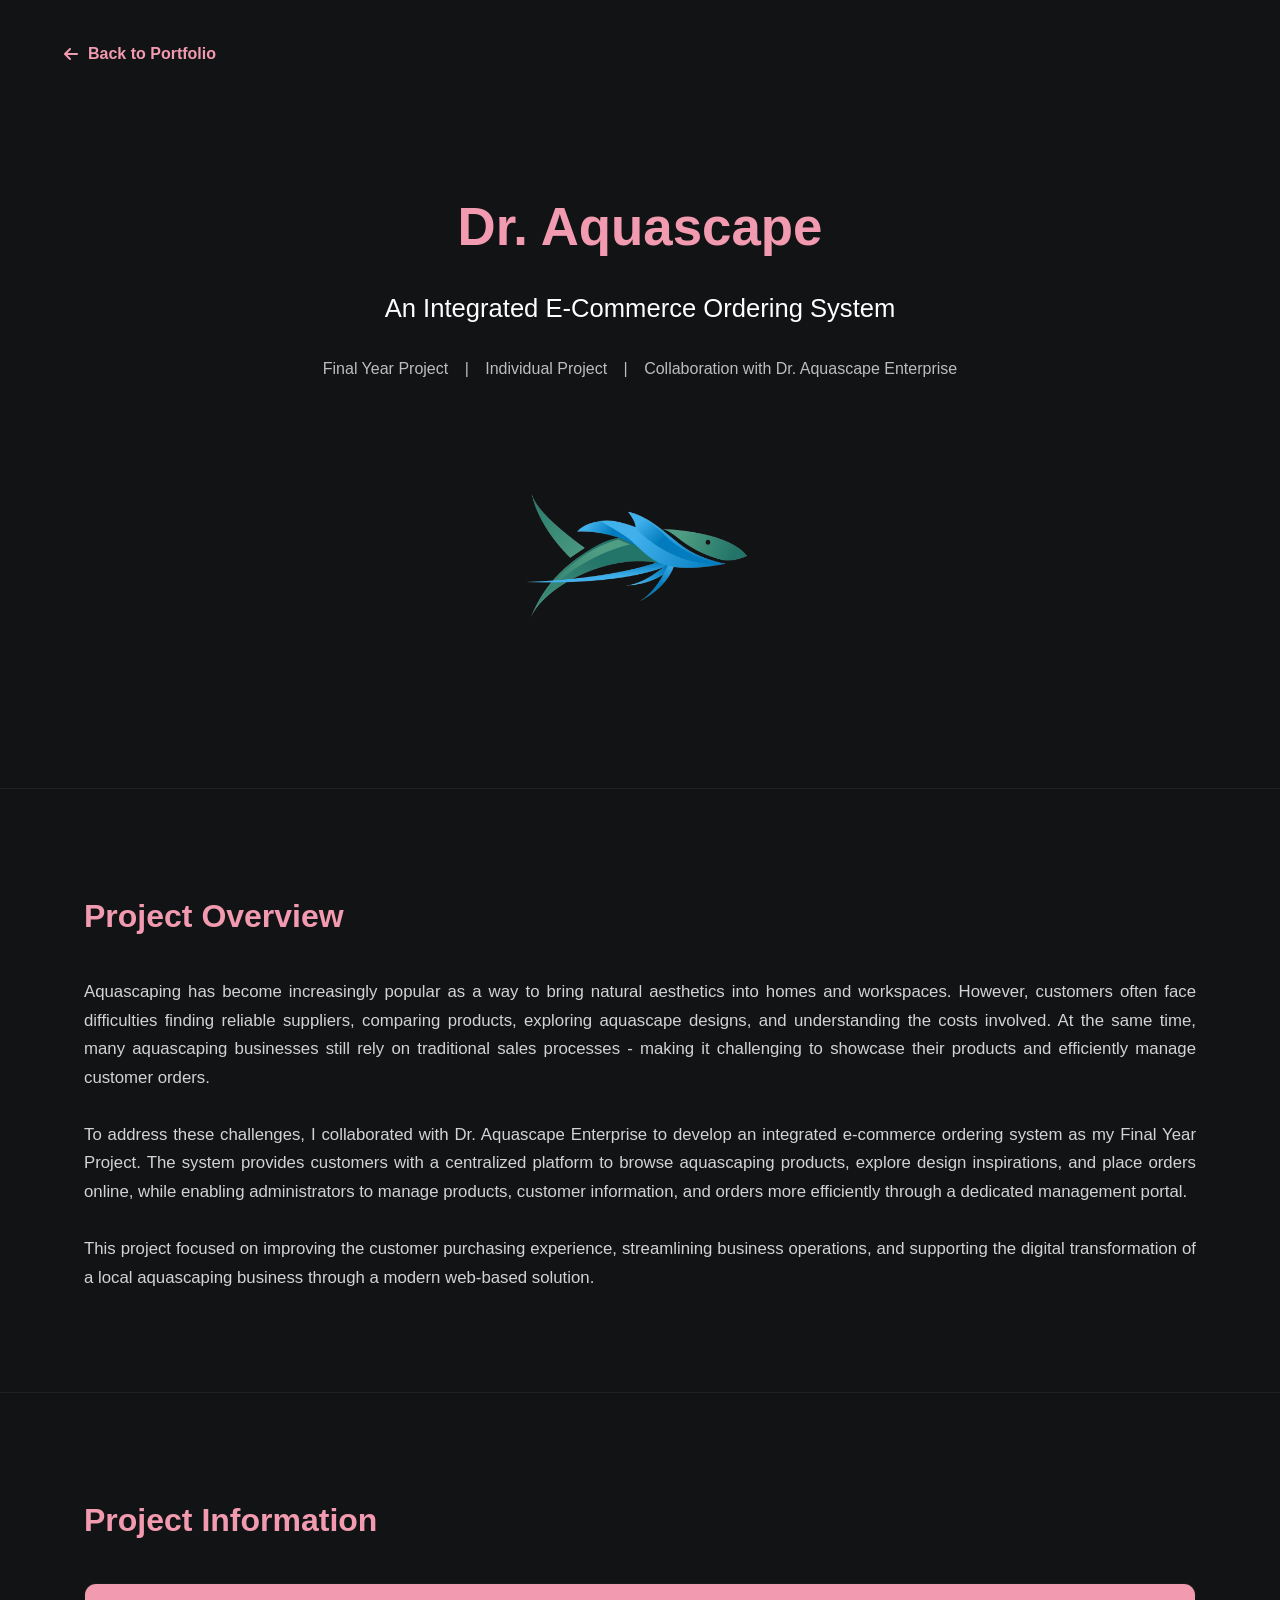
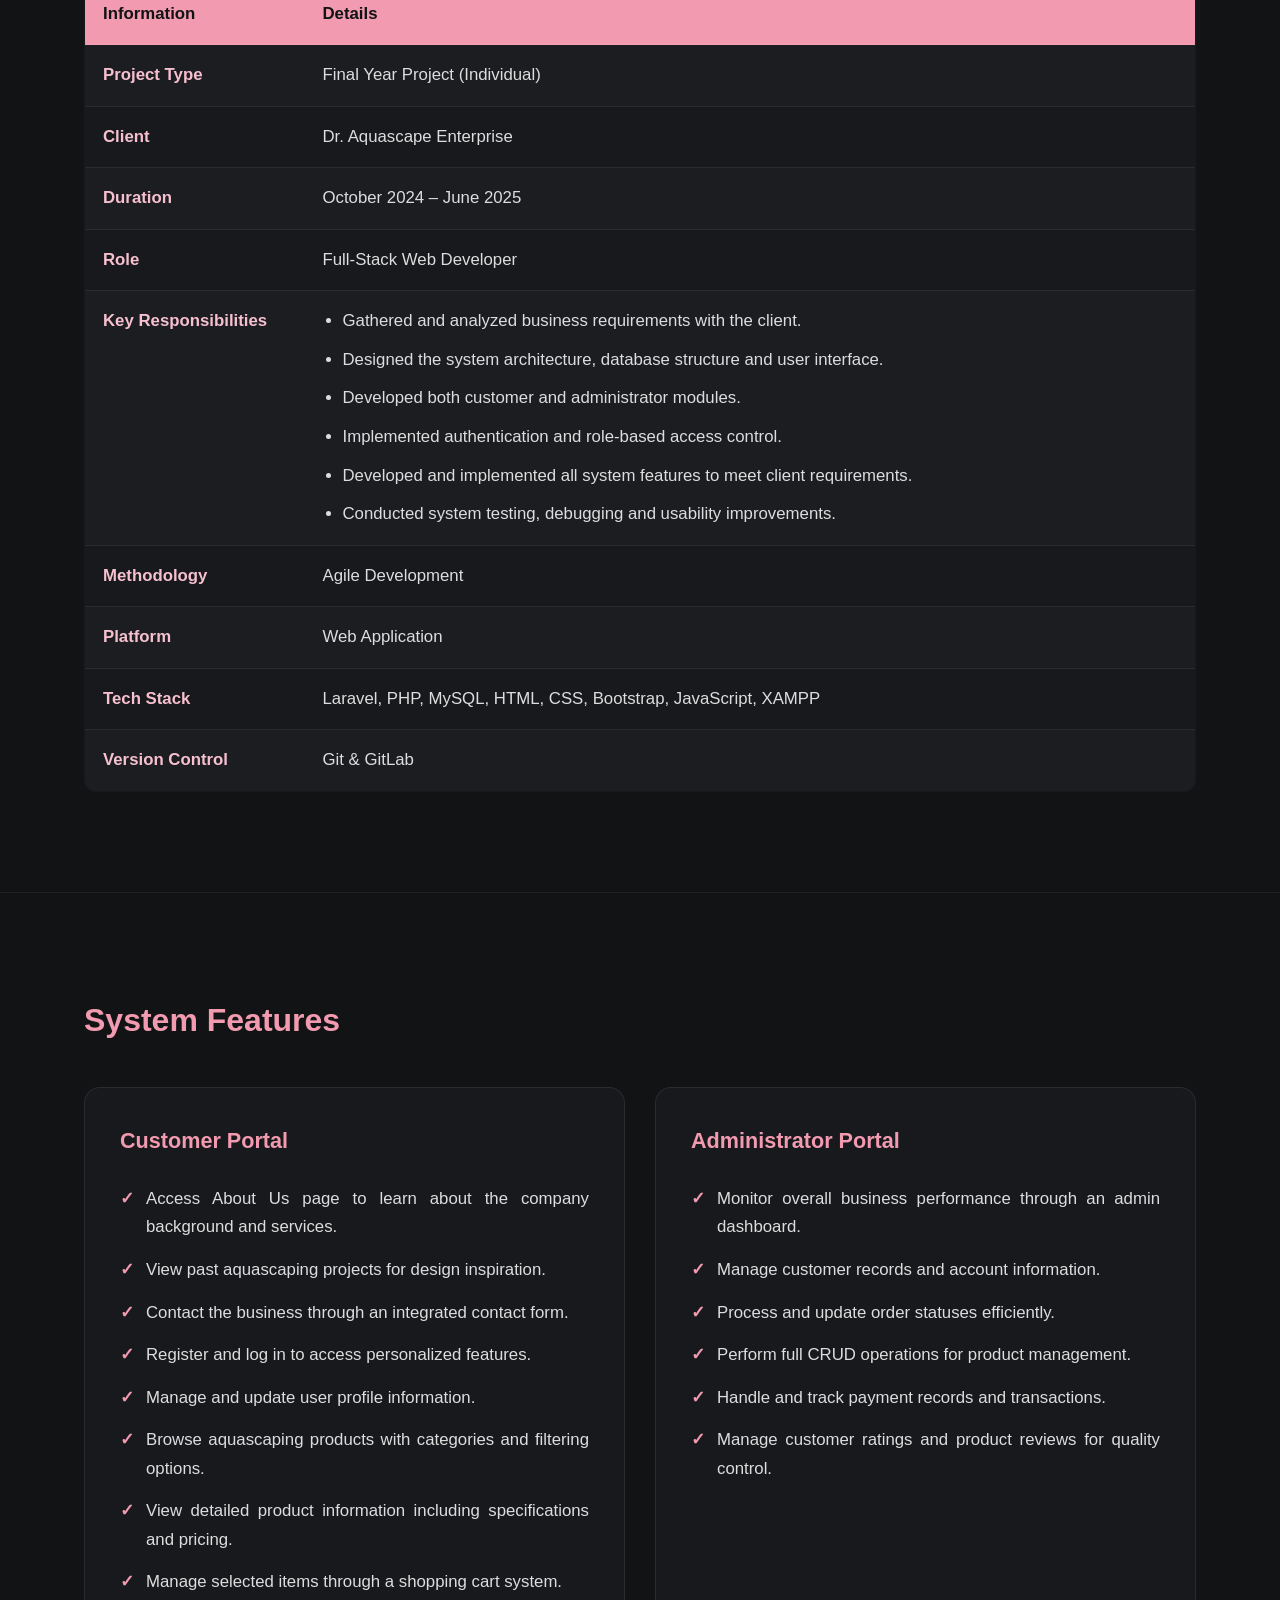
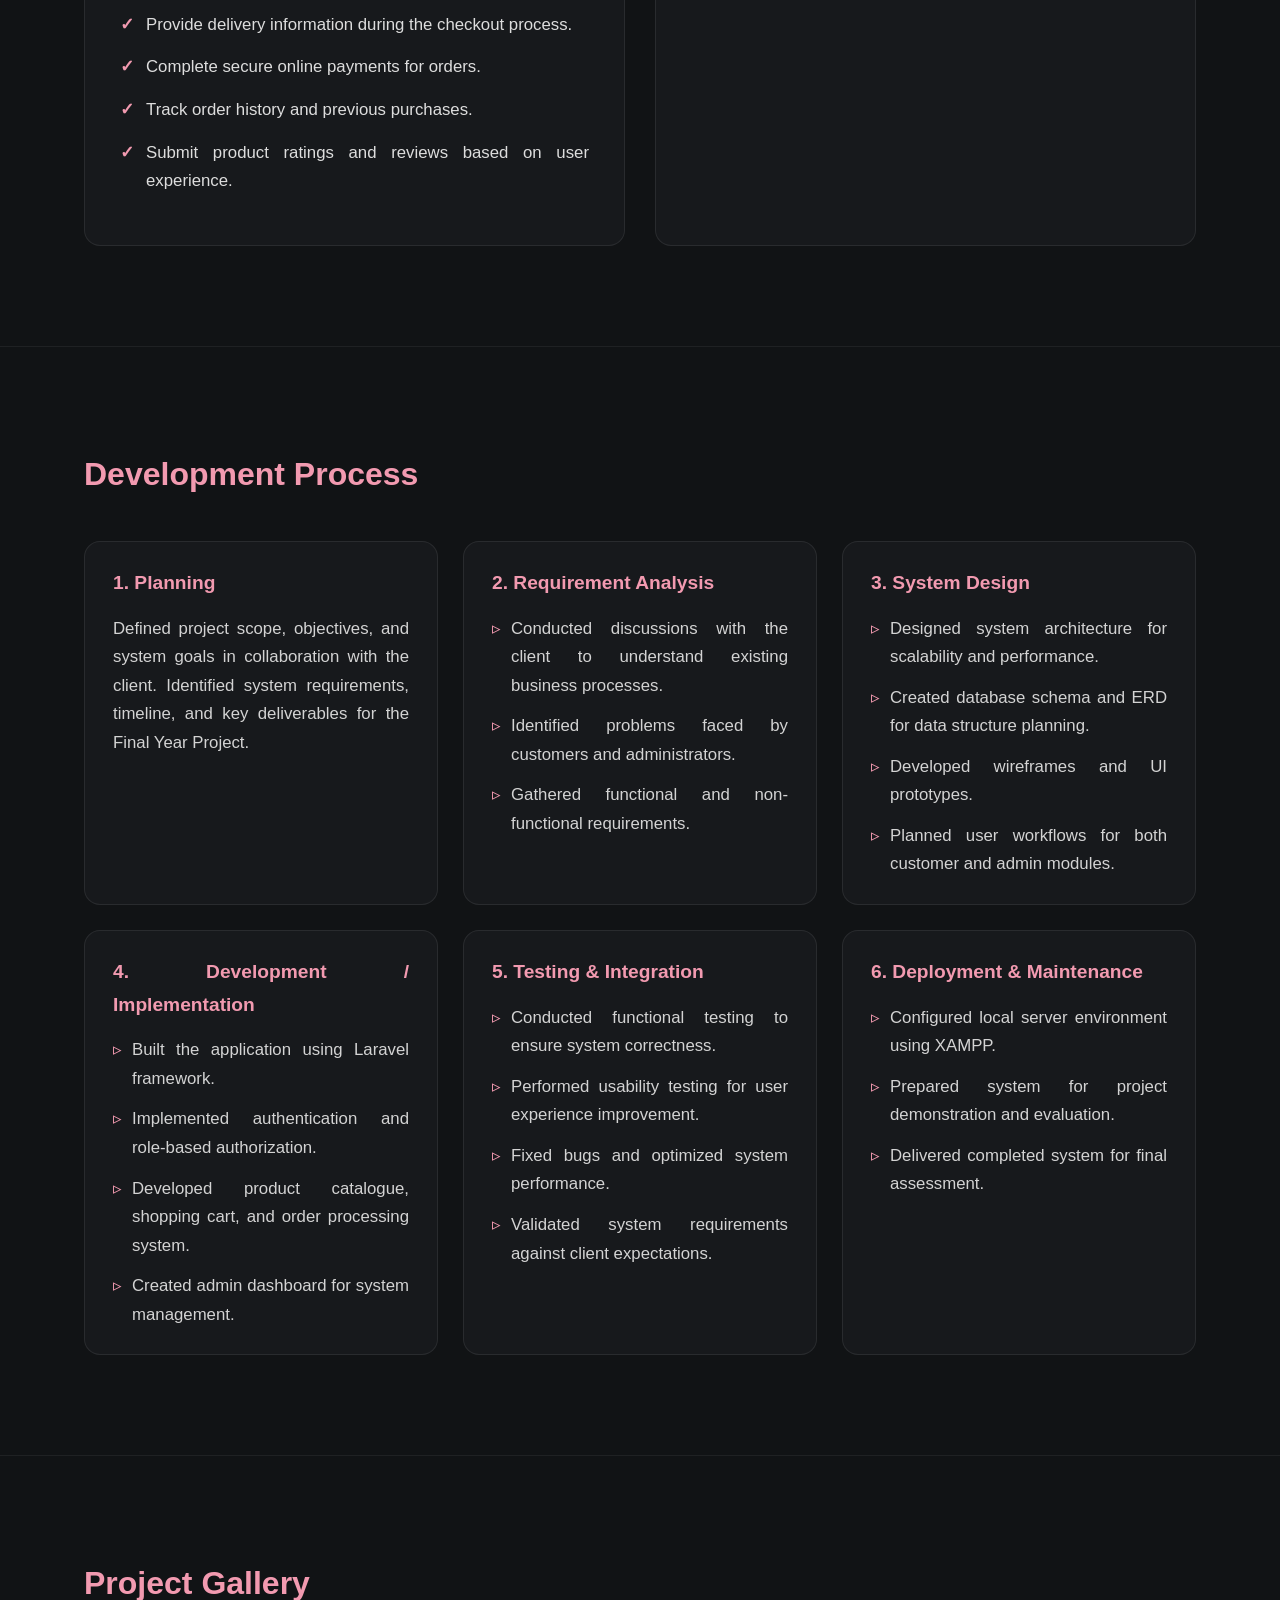
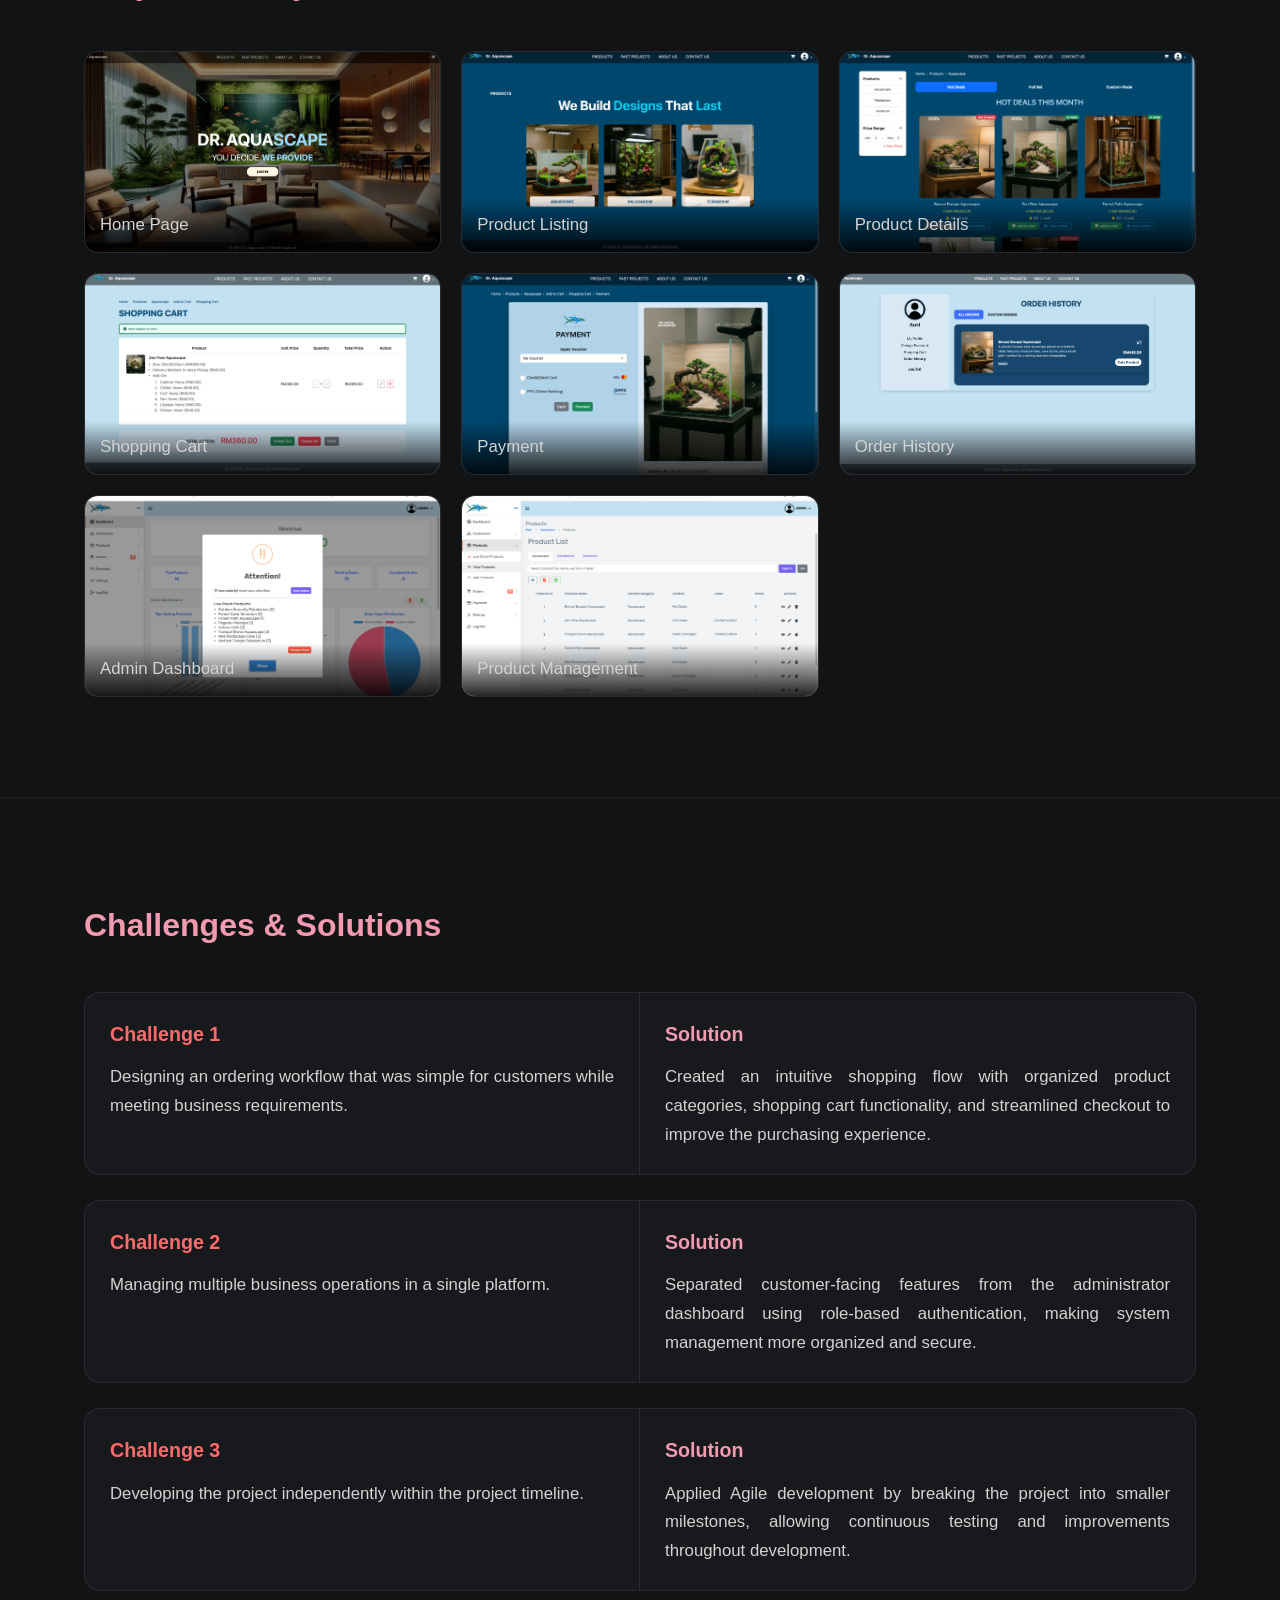
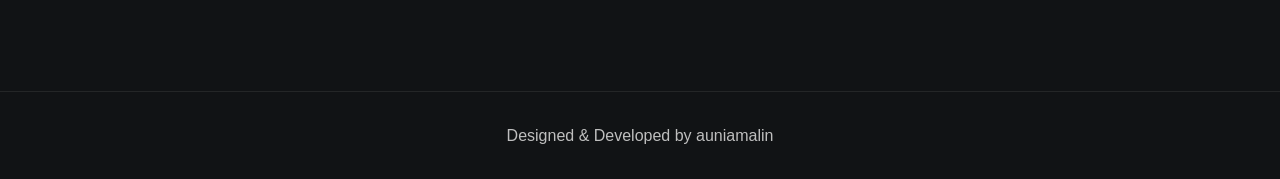
<file: projects/draquascape.html>
<!DOCTYPE html>
<html lang="en">

    <head>
        <meta charset="UTF-8">
        <meta name="viewport" content="width=device-width, initial-scale=1.0">

        <title>Dr. Aquascape | Portfolio</title>

        <link rel="stylesheet" href="draquascape.css">
        <link rel="stylesheet" href="https://cdnjs.cloudflare.com/ajax/libs/font-awesome/6.6.0/css/all.min.css">
        <link rel="icon" href="../assets/images/favicon.ico" type="image/x-icon">

    </head>

    <body>
        <!-- Back Button -->
        <div class="back-wrapper">
            <a href="../index.html" class="back-btn">
                <i class="fa-solid fa-arrow-left"></i>
                Back to Portfolio
            </a>
        </div>

        <!-- Title -->
        <section class="hero">
            <div class="hero-content">
                <h1> Dr. Aquascape </h1>

                <h2> An Integrated E-Commerce Ordering System</h2>

                <p class="subtitle">
                    Final Year Project
                    <span>|</span>
                    Individual Project
                    <span>|</span>
                    Collaboration with Dr. Aquascape Enterprise
                </p>

                <img src="../assets/images/logodraquascape.png" alt="Dr Aquascape Logo" class="project-logo">
            </div>
        </section>

        <!-- Overview -->
        <section id="overview" class="section">
            <div class="container">
                <h2>Project Overview</h2>
                
                <p>
                    Aquascaping has become increasingly popular as a way to bring natural aesthetics into homes and workspaces. 
                    However, customers often face difficulties finding reliable suppliers, comparing products, exploring aquascape designs, 
                    and understanding the costs involved. At the same time, many aquascaping businesses still rely on traditional sales processes 
                    - making it challenging to showcase their products and efficiently manage customer orders. <br><br>

                    To address these challenges, I collaborated with Dr. Aquascape Enterprise to develop an integrated e-commerce ordering system 
                    as my Final Year Project. The system provides customers with a centralized platform to browse aquascaping products, explore design inspirations, 
                    and place orders online, while enabling administrators to manage products, customer information, and orders more efficiently through a dedicated management portal. <br><br>

                    This project focused on improving the customer purchasing experience, streamlining business operations, and supporting the digital transformation of a local 
                    aquascaping business through a modern web-based solution.

                </p>
            </div>
        </section>

        <!-- Project Information -->
        <section id="information" class="section">
            <div class="container">
                <h2>Project Information</h2>

                <div class="project-info-wrapper">
                    <table class="project-info-table">
                        <tr>
                            <th>Information</th>
                            <th>Details</th>
                        </tr>

                        <tr>
                            <td>Project Type</td>
                            <td>Final Year Project (Individual)</td>
                        </tr>

                        <tr>
                            <td>Client</td>
                            <td>Dr. Aquascape Enterprise</td>
                        </tr>

                        <tr>
                            <td>Duration</td>
                            <td>October 2024 – June 2025</td>
                        </tr>

                        <tr>
                            <td>Role</td>
                            <td>Full-Stack Web Developer</td>
                        </tr>

                        <tr>
                            <td>Key Responsibilities</td>
                            <td>
                                <ul class="jobscope-list">
                                    <li>Gathered and analyzed business requirements with the client.</li>
                                    <li>Designed the system architecture, database structure and user interface.</li>
                                    <li>Developed both customer and administrator modules.</li>
                                    <li>Implemented authentication and role-based access control.</li>
                                    <li>Developed and implemented all system features to meet client requirements.</li>
                                    <li>Conducted system testing, debugging and usability improvements.</li>
                                </ul>
                            </td>
                        </tr>

                        <tr>
                            <td>Methodology</td>
                            <td>Agile Development</td>
                        </tr>

                        <tr>
                            <td>Platform</td>
                            <td>Web Application</td>
                        </tr>

                        <tr>
                            <td>Tech Stack</td>
                            <td>Laravel, PHP, MySQL, HTML, CSS, Bootstrap, JavaScript, XAMPP</td>
                        </tr>

                        <tr>
                            <td>Version Control</td>
                            <td>Git & GitLab</td>
                        </tr>
                    </table>
                </div>
            </div>
        </section>

        <!-- Features -->
        <section id="features" class="section">
            <div class="container">
                <h2>System Features</h2>

                <div class="feature-grid">
                    <!-- Customer -->
                    <div class="feature-card">
                        <h3>Customer Portal</h3>

                        <ul>
                            <li>Access About Us page to learn about the company background and services.</li>
                            <li>View past aquascaping projects for design inspiration.</li>
                            <li>Contact the business through an integrated contact form.</li>
                            <li>Register and log in to access personalized features.</li>
                            <li>Manage and update user profile information.</li>
                            <li>Browse aquascaping products with categories and filtering options.</li>
                            <li>View detailed product information including specifications and pricing.</li>
                            <li>Manage selected items through a shopping cart system.</li>
                            <li>Provide delivery information during the checkout process.</li>
                            <li>Complete secure online payments for orders.</li>
                            <li>Track order history and previous purchases.</li>
                            <li>Submit product ratings and reviews based on user experience.</li>
                        </ul>
                    </div>

                    <!-- Admin -->
                    <div class="feature-card">
                        <h3>Administrator Portal</h3>

                        <ul>
                            <li>Monitor overall business performance through an admin dashboard.</li>
                            <li>Manage customer records and account information.</li>
                            <li>Process and update order statuses efficiently.</li>
                            <li>Perform full CRUD operations for product management.</li>
                            <li>Handle and track payment records and transactions.</li>
                            <li>Manage customer ratings and product reviews for quality control.</li>
                        </ul>
                    </div>
                </div>
            </div>
        </section>

        <!-- Development -->
        <section id="development" class="section">
            <div class="container">
                <h2>Development Process</h2>

                <div class="sdlc-grid">
                    <!-- 1. Planning -->
                    <div class="sdlc-card">
                        <h3>1. Planning</h3>
                        <p>
                            Defined project scope, objectives, and system goals in collaboration with the client.
                            Identified system requirements, timeline, and key deliverables for the Final Year Project.
                        </p>
                    </div>

                    <!-- 2. Requirement Analysis -->
                    <div class="sdlc-card">
                        <h3>2. Requirement Analysis</h3>
                        <ul>
                            <li>Conducted discussions with the client to understand existing business processes.</li>
                            <li>Identified problems faced by customers and administrators.</li>
                            <li>Gathered functional and non-functional requirements.</li>
                        </ul>
                    </div>

                    <!-- 3. System Design -->
                    <div class="sdlc-card">
                        <h3>3. System Design</h3>
                        <ul>
                            <li>Designed system architecture for scalability and performance.</li>
                            <li>Created database schema and ERD for data structure planning.</li>
                            <li>Developed wireframes and UI prototypes.</li>
                            <li>Planned user workflows for both customer and admin modules.</li>
                        </ul>
                    </div>

                    <!-- 4. Development -->
                    <div class="sdlc-card">
                        <h3>4. Development / Implementation</h3>
                        <ul>
                            <li>Built the application using Laravel framework.</li>
                            <li>Implemented authentication and role-based authorization.</li>
                            <li>Developed product catalogue, shopping cart, and order processing system.</li>
                            <li>Created admin dashboard for system management.</li>
                        </ul>
                    </div>

                    <!-- 5. Testing -->
                    <div class="sdlc-card">
                        <h3>5. Testing & Integration</h3>
                        <ul>
                            <li>Conducted functional testing to ensure system correctness.</li>
                            <li>Performed usability testing for user experience improvement.</li>
                            <li>Fixed bugs and optimized system performance.</li>
                            <li>Validated system requirements against client expectations.</li>
                        </ul>
                    </div>

                    <!-- 6. Deployment -->
                    <div class="sdlc-card">
                        <h3>6. Deployment & Maintenance</h3>
                        <ul>
                            <li>Configured local server environment using XAMPP.</li>
                            <li>Prepared system for project demonstration and evaluation.</li>
                            <li>Delivered completed system for final assessment.</li>
                        </ul>
                    </div>
                </div>
            </div>
        </section>

        <!-- Gallery -->
        <section id="gallery" class="section">
            <div class="container">
                <h2>Project Gallery</h2>

                <div class="gallery-grid">
                    <!-- Customer -->
                    <div class="gallery-item">
                        <img src="../assets/images/projects/aquascape/homepage.png" alt="Home Page" onclick="openLightbox(this)">
                        <div class="gallery-overlay">Home Page</div>
                    </div>

                    <div class="gallery-item">
                        <img src="../assets/images/projects/aquascape/products.png" alt="Product Listing" onclick="openLightbox(this)">
                        <div class="gallery-overlay">Product Listing</div>
                    </div>

                    <div class="gallery-item">
                        <img src="../assets/images/projects/aquascape/product-details.png" alt="Product Details" onclick="openLightbox(this)">
                        <div class="gallery-overlay">Product Details</div>
                    </div>

                    <div class="gallery-item">
                        <img src="../assets/images/projects/aquascape/cart.png" alt="Shopping Cart" onclick="openLightbox(this)">
                        <div class="gallery-overlay">Shopping Cart</div>
                    </div>

                    <div class="gallery-item">
                        <img src="../assets/images/projects/aquascape/payment.png" alt="Checkout Page" onclick="openLightbox(this)">
                        <div class="gallery-overlay">Payment</div>
                    </div>

                    <div class="gallery-item">
                        <img src="../assets/images/projects/aquascape/orderhistory.png" alt="Order History" onclick="openLightbox(this)">
                        <div class="gallery-overlay">Order History</div>
                    </div>

                    <!-- Admin -->
                    <div class="gallery-item">
                        <img src="../assets/images/projects/aquascape/admindashboard.png" alt="Admin Dashboard" onclick="openLightbox(this)">
                        <div class="gallery-overlay">Admin Dashboard</div>
                    </div>

                    <div class="gallery-item">
                        <img src="../assets/images/projects/aquascape/productmanagement.png" alt="Product Management" onclick="openLightbox(this)">
                        <div class="gallery-overlay">Product Management</div>
                    </div>
                </div>
            </div>
        </section>

        <!-- Challenges -->
        <section id="challenges" class="section">
            <div class="container">
                <h2>Challenges & Solutions</h2>

                <div class="challenge-grid">
                    <!-- Challenge 1 -->
                    <div class="challenge-card">
                        <div class="challenge-box">
                            <h3>Challenge 1</h3>
                            <p>
                                Designing an ordering workflow that was simple for customers while meeting business requirements.
                            </p>
                        </div>

                        <div class="solution-box">
                            <h3>Solution</h3>
                            <p>
                                Created an intuitive shopping flow with organized product categories, shopping cart functionality,
                                and streamlined checkout to improve the purchasing experience.
                            </p>
                        </div>
                    </div>

                    <!-- Challenge 2 -->
                    <div class="challenge-card">
                        <div class="challenge-box">
                            <h3>Challenge 2</h3>
                            <p>
                                Managing multiple business operations in a single platform.
                            </p>
                        </div>

                        <div class="solution-box">
                            <h3>Solution</h3>
                            <p>
                                Separated customer-facing features from the administrator dashboard using role-based authentication,
                                making system management more organized and secure.
                            </p>
                        </div>
                    </div>

                    <!-- Challenge 3 -->
                    <div class="challenge-card">
                        <div class="challenge-box">
                            <h3>Challenge 3</h3>
                            <p>
                                Developing the project independently within the project timeline.
                            </p>
                        </div>

                        <div class="solution-box">
                            <h3>Solution</h3>
                            <p>
                                Applied Agile development by breaking the project into smaller milestones,
                                allowing continuous testing and improvements throughout development.
                            </p>
                        </div>
                    </div>
                </div>
            </div>
        </section>

        <!-- Footer -->
        <footer>
            <p>
                Designed & Developed by auniamalin
            </p>
        </footer>

        <!-- LIGHTBOX -->
        <div id="lightbox" class="lightbox" onclick="closeLightbox(event)">
            <span class="close-btn" onclick="closeLightbox(event)">×</span>
            <img id="lightbox-img" alt="Preview">
            <div class="zoom-controls">
                <button onclick="zoomOut(event)">−</button>
                <button onclick="zoomIn(event)">+</button>
            </div>
        </div>

        <script>
            let zoomLevel = 1;

            function openLightbox(img){
                const lightbox = document.getElementById("lightbox");
                const lightboxImg = document.getElementById("lightbox-img");
                lightbox.style.display = "flex";
                lightboxImg.src = img.src;
                zoomLevel = 1;
                lightboxImg.style.transform = "scale(1)";
            }

            // close lightbox
            function closeLightbox(e){
                if(e.target.id === "lightbox" || e.target.classList.contains("close-btn")){
                    document.getElementById("lightbox").style.display = "none";
                }
            }

            // zoom in
            function zoomIn(e){
                e.stopPropagation();
                zoomLevel += 0.2;
                document.getElementById("lightbox-img").style.transform = `scale(${zoomLevel})`;
            }

            // zoom out
            function zoomOut(e){
                e.stopPropagation();
                if(zoomLevel > 0.4){
                    zoomLevel -= 0.2;
                }
                document.getElementById("lightbox-img").style.transform = `scale(${zoomLevel})`;
            }

            // zoom with mouse wheel
            document.addEventListener("wheel", function(e){
                const lightbox = document.getElementById("lightbox");
                if(lightbox.style.display === "flex"){
                    e.preventDefault();
                    if(e.deltaY < 0){
                        zoomIn(e);
                    } else {
                        zoomOut(e);
                    }
                }
            }, { passive: false });
        </script>
    </body>
</html>
</file>
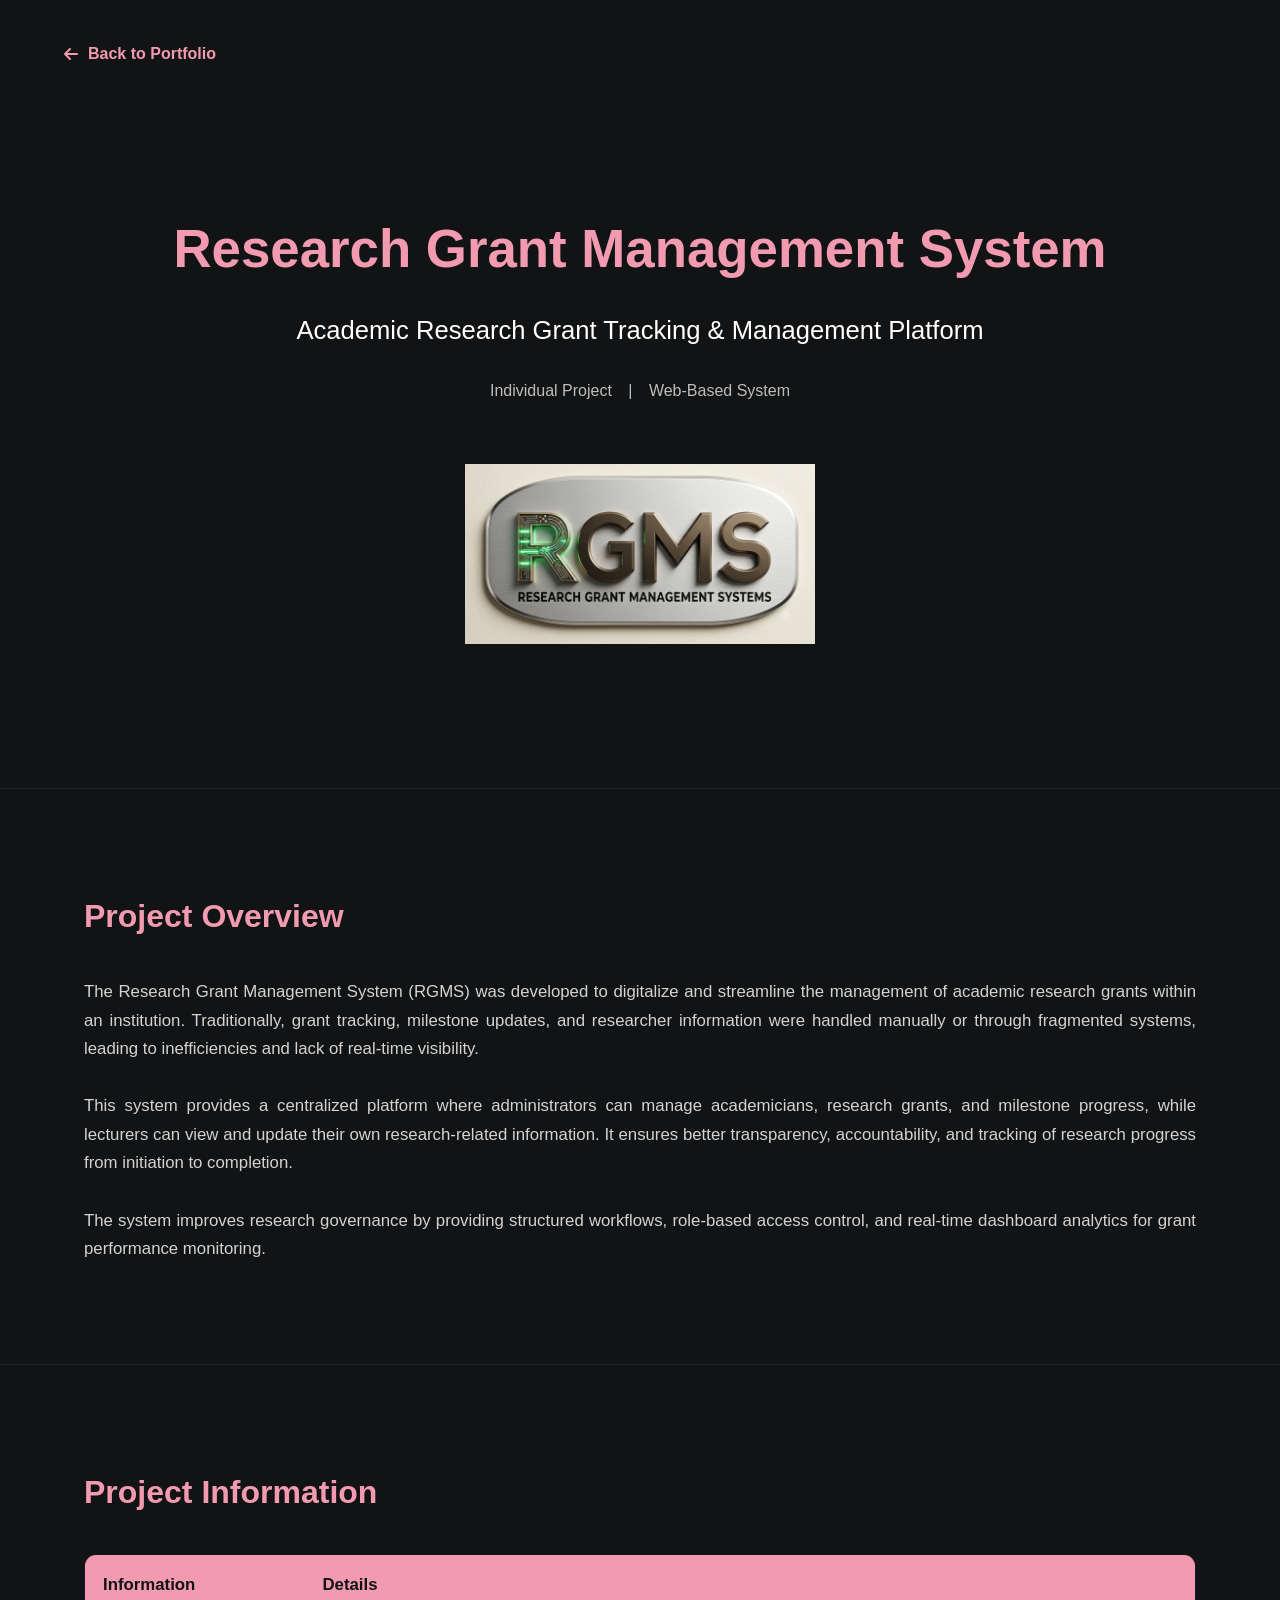
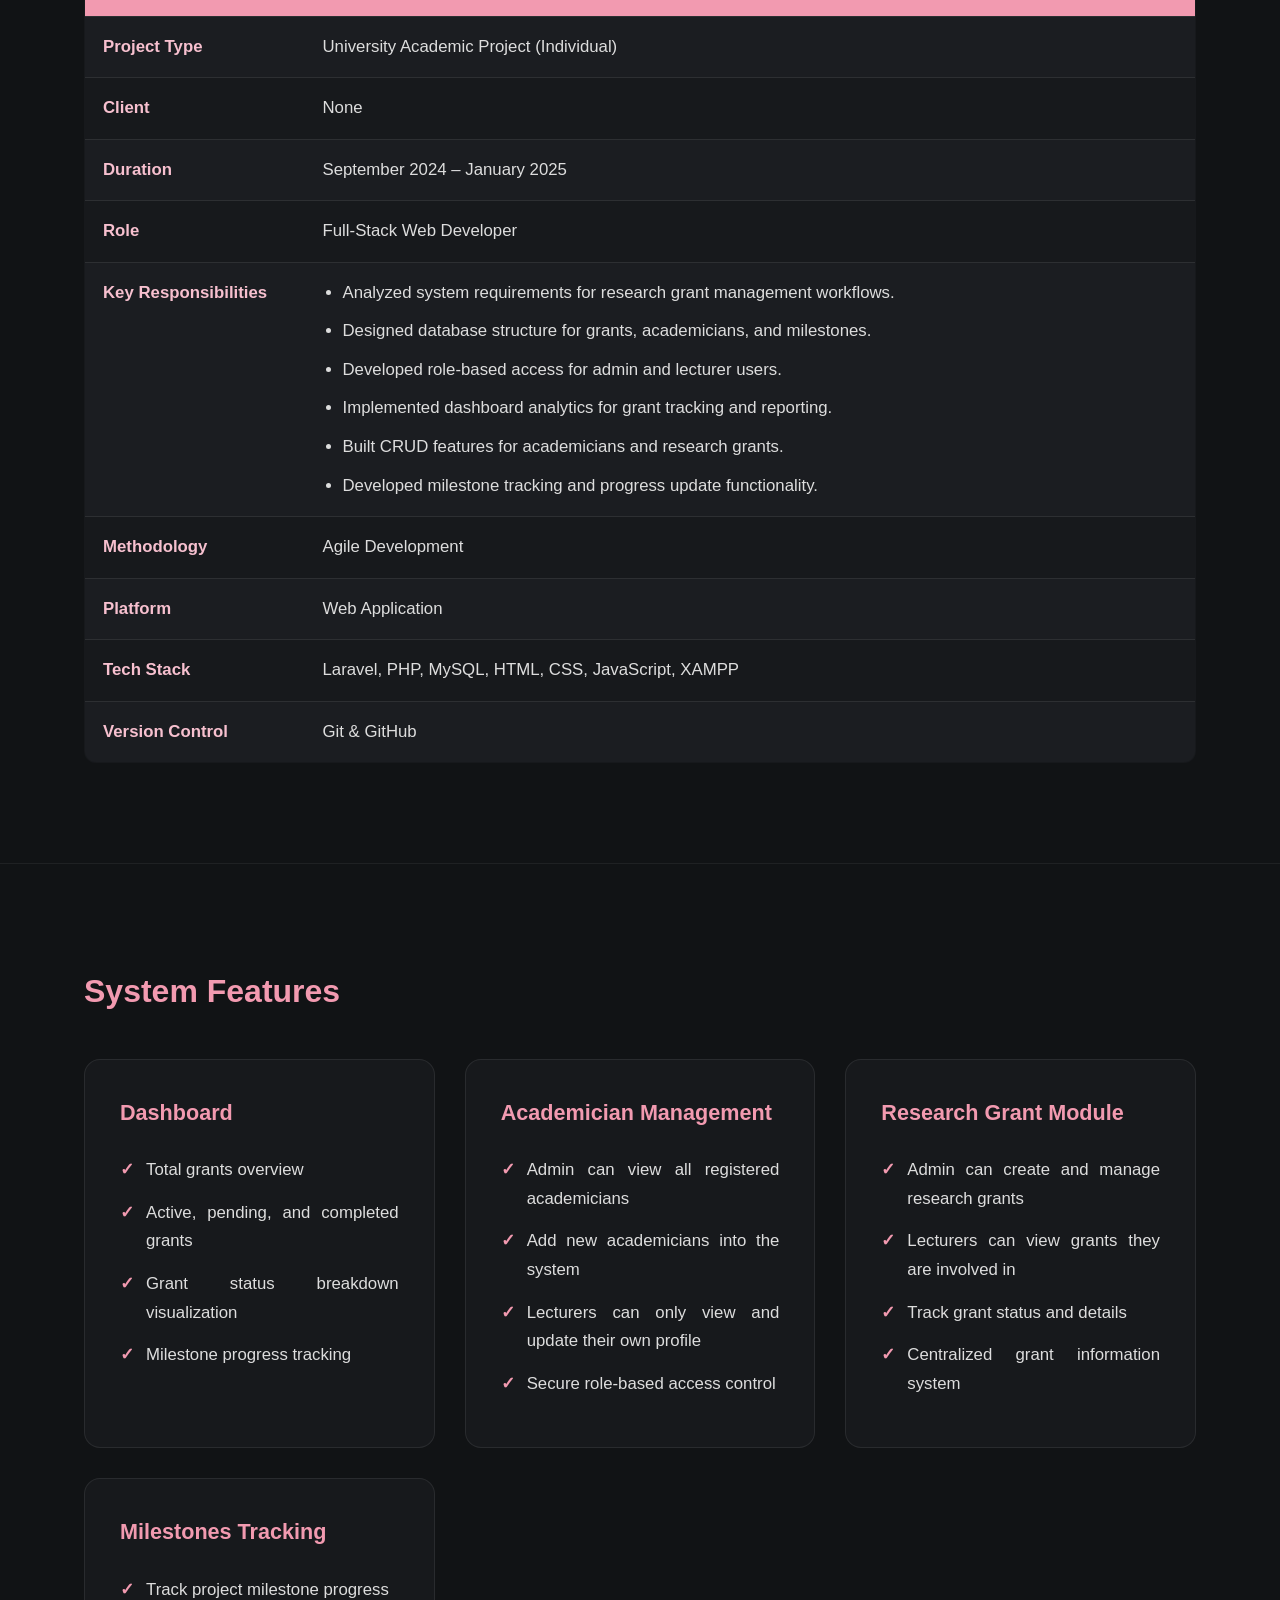
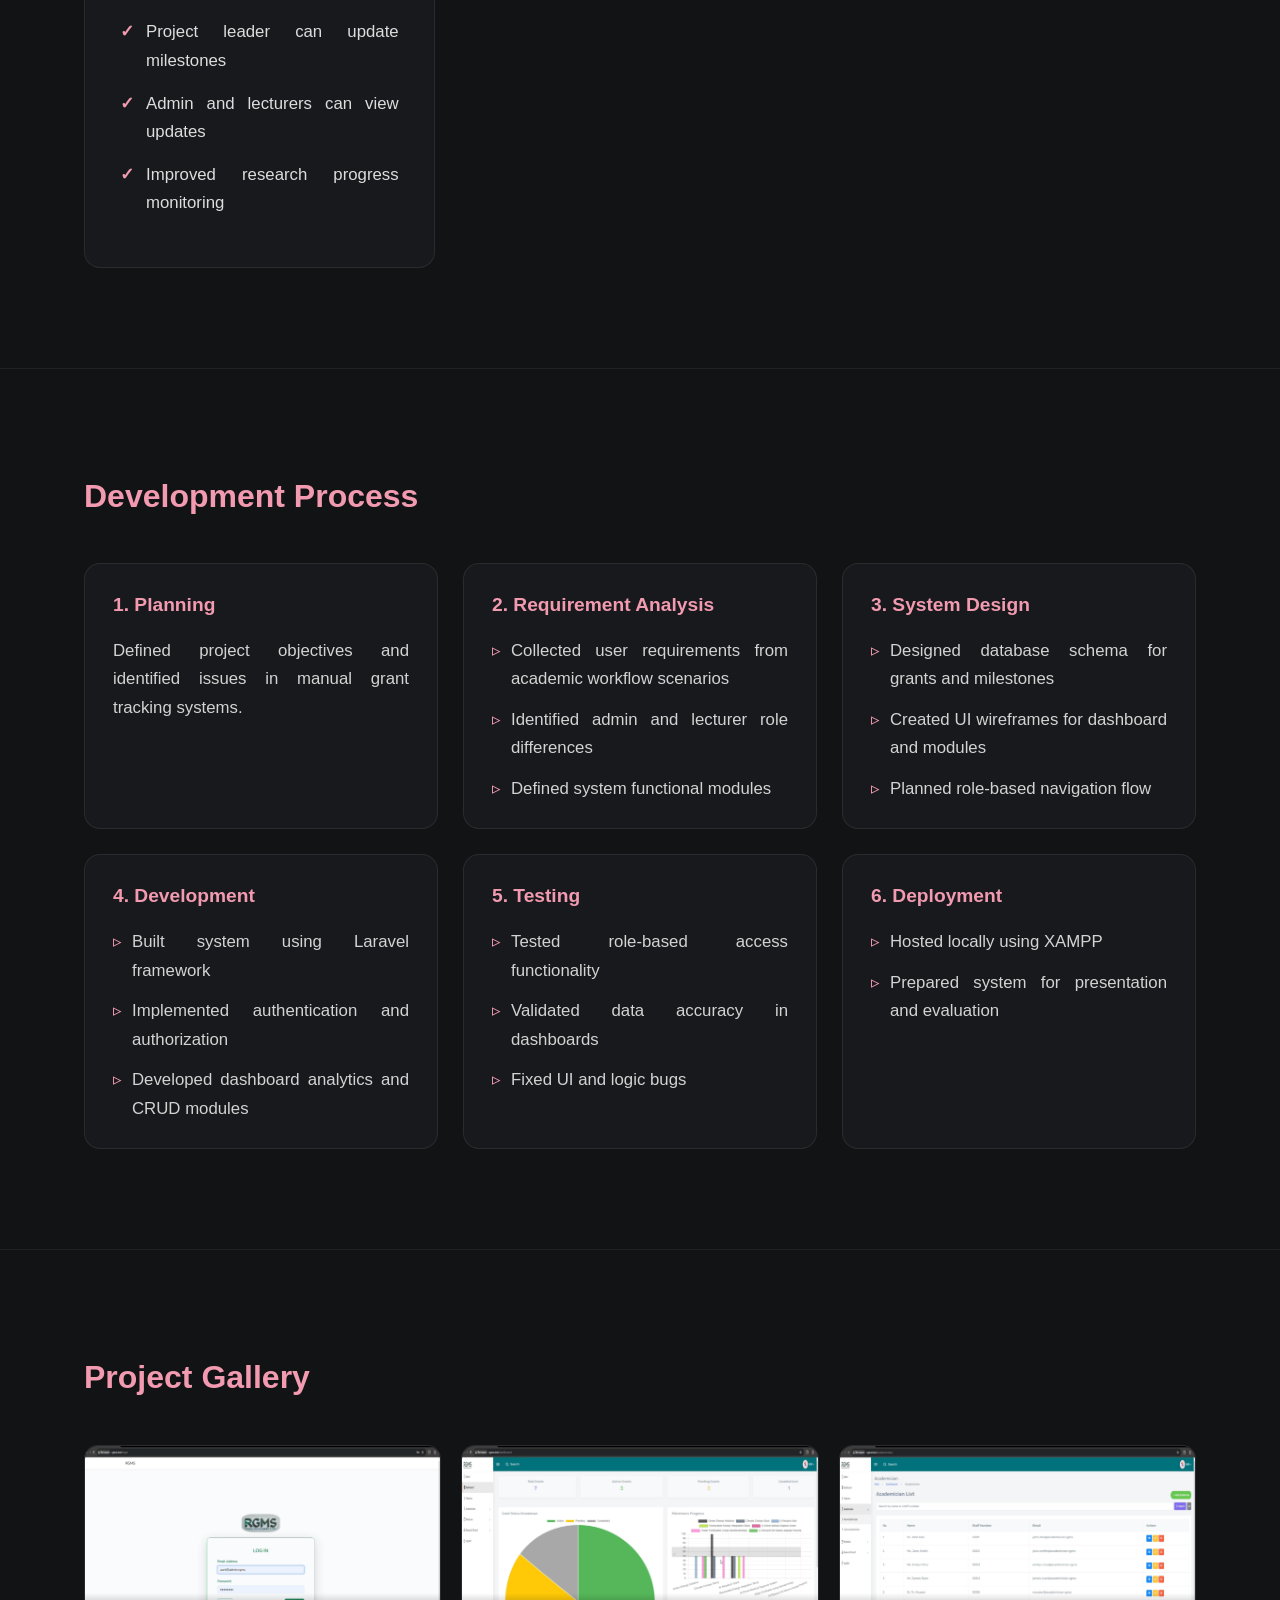
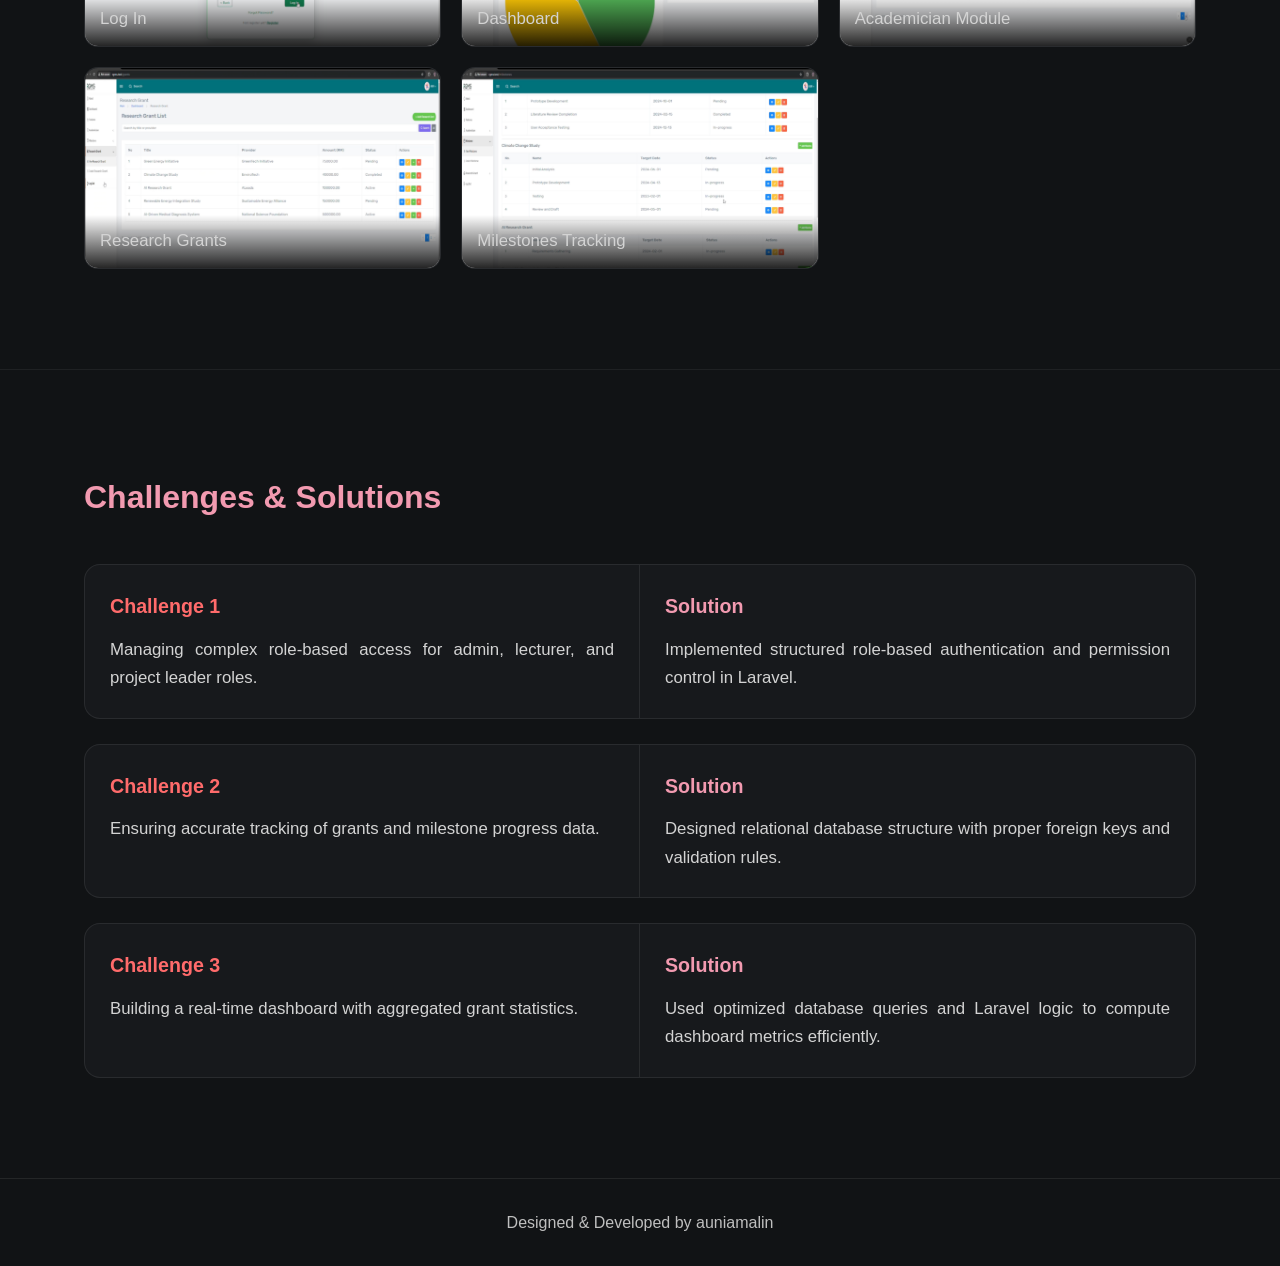
<file: projects/rgms.html>
<!DOCTYPE html>
<html lang="en">

    <head>
        <meta charset="UTF-8">
        <meta name="viewport" content="width=device-width, initial-scale=1.0">

        <title>RGMS | Portfolio</title>

        <link rel="stylesheet" href="rgms.css">
        <link rel="stylesheet" href="https://cdnjs.cloudflare.com/ajax/libs/font-awesome/6.6.0/css/all.min.css">
        <link rel="icon" href="../assets/images/favicon.ico" type="image/x-icon">
    </head>

    <body>
        <!-- Back Button -->
        <div class="back-wrapper">
            <a href="../index.html" class="back-btn">
                <i class="fa-solid fa-arrow-left"></i>
                Back to Portfolio
            </a>
        </div>

        <!-- HERO -->
        <section class="hero">
            <div class="hero-content">
                <h1>Research Grant Management System</h1>

                <h2>Academic Research Grant Tracking & Management Platform</h2>

                <p class="subtitle">
                    Individual Project
                    <span>|</span>
                    Web-Based System
                </p>

                <img src="../assets/images/logorgms.png" alt="RGMS Logo" class="project-logo">
            </div>
        </section>

        <!-- OVERVIEW -->
        <section id="overview" class="section">
            <div class="container">
                <h2>Project Overview</h2>

                <p>
                    The Research Grant Management System (RGMS) was developed to digitalize and streamline the management
                    of academic research grants within an institution. Traditionally, grant tracking, milestone updates,
                    and researcher information were handled manually or through fragmented systems, leading to inefficiencies
                    and lack of real-time visibility.<br><br>

                    This system provides a centralized platform where administrators can manage academicians, research grants,
                    and milestone progress, while lecturers can view and update their own research-related information.
                    It ensures better transparency, accountability, and tracking of research progress from initiation to completion.<br><br>

                    The system improves research governance by providing structured workflows, role-based access control,
                    and real-time dashboard analytics for grant performance monitoring.
                </p>
            </div>
        </section>

        <!-- PROJECT INFO -->
        <section id="information" class="section">
            <div class="container">
                <h2>Project Information</h2>

                <div class="project-info-wrapper">
                    <table class="project-info-table">
                        <tr>
                            <th>Information</th>
                            <th>Details</th>
                        </tr>

                        <tr>
                            <td>Project Type</td>
                            <td>University Academic Project (Individual)</td>
                        </tr>

                        <tr>
                            <td>Client</td>
                            <td>None</td>
                        </tr>

                        <tr>
                            <td>Duration</td>
                            <td>September 2024 – January 2025</td>
                        </tr>

                        <tr>
                            <td>Role</td>
                            <td>Full-Stack Web Developer</td>
                        </tr>

                        <tr>
                            <td>Key Responsibilities</td>
                            <td>
                                <ul class="jobscope-list">
                                    <li>Analyzed system requirements for research grant management workflows.</li>
                                    <li>Designed database structure for grants, academicians, and milestones.</li>
                                    <li>Developed role-based access for admin and lecturer users.</li>
                                    <li>Implemented dashboard analytics for grant tracking and reporting.</li>
                                    <li>Built CRUD features for academicians and research grants.</li>
                                    <li>Developed milestone tracking and progress update functionality.</li>
                                </ul>
                            </td>
                        </tr>

                        <tr>
                            <td>Methodology</td>
                            <td>Agile Development</td>
                        </tr>

                        <tr>
                            <td>Platform</td>
                            <td>Web Application</td>
                        </tr>

                        <tr>
                            <td>Tech Stack</td>
                            <td>Laravel, PHP, MySQL, HTML, CSS, JavaScript, XAMPP</td>
                        </tr>

                        <tr>
                            <td>Version Control</td>
                            <td>Git & GitHub</td>
                        </tr>
                    </table>
                </div>
            </div>
        </section>

        <!-- FEATURES -->
        <section id="features" class="section">
            <div class="container">
                <h2>System Features</h2>

                <div class="feature-grid">
                    <div class="feature-card">
                        <h3>Dashboard</h3>
                        <ul>
                            <li>Total grants overview</li>
                            <li>Active, pending, and completed grants</li>
                            <li>Grant status breakdown visualization</li>
                            <li>Milestone progress tracking</li>
                        </ul>
                    </div>

                    <div class="feature-card">
                        <h3>Academician Management</h3>
                        <ul>
                            <li>Admin can view all registered academicians</li>
                            <li>Add new academicians into the system</li>
                            <li>Lecturers can only view and update their own profile</li>
                            <li>Secure role-based access control</li>
                        </ul>
                    </div>

                    <div class="feature-card">
                        <h3>Research Grant Module</h3>
                        <ul>
                            <li>Admin can create and manage research grants</li>
                            <li>Lecturers can view grants they are involved in</li>
                            <li>Track grant status and details</li>
                            <li>Centralized grant information system</li>
                        </ul>
                    </div>

                    <div class="feature-card">
                        <h3>Milestones Tracking</h3>
                        <ul>
                            <li>Track project milestone progress</li>
                            <li>Project leader can update milestones</li>
                            <li>Admin and lecturers can view updates</li>
                            <li>Improved research progress monitoring</li>
                        </ul>
                    </div>
                </div>
            </div>
        </section>

        <!-- DEVELOPMENT -->
        <section id="development" class="section">
            <div class="container">
                <h2>Development Process</h2>

                <div class="sdlc-grid">

                    <div class="sdlc-card">
                        <h3>1. Planning</h3>
                        <p>Defined project objectives and identified issues in manual grant tracking systems.</p>
                    </div>

                    <div class="sdlc-card">
                        <h3>2. Requirement Analysis</h3>
                        <ul>
                            <li>Collected user requirements from academic workflow scenarios</li>
                            <li>Identified admin and lecturer role differences</li>
                            <li>Defined system functional modules</li>
                        </ul>
                    </div>

                    <div class="sdlc-card">
                        <h3>3. System Design</h3>
                        <ul>
                            <li>Designed database schema for grants and milestones</li>
                            <li>Created UI wireframes for dashboard and modules</li>
                            <li>Planned role-based navigation flow</li>
                        </ul>
                    </div>

                    <div class="sdlc-card">
                        <h3>4. Development</h3>
                        <ul>
                            <li>Built system using Laravel framework</li>
                            <li>Implemented authentication and authorization</li>
                            <li>Developed dashboard analytics and CRUD modules</li>
                        </ul>
                    </div>

                    <div class="sdlc-card">
                        <h3>5. Testing</h3>
                        <ul>
                            <li>Tested role-based access functionality</li>
                            <li>Validated data accuracy in dashboards</li>
                            <li>Fixed UI and logic bugs</li>
                        </ul>
                    </div>

                    <div class="sdlc-card">
                        <h3>6. Deployment</h3>
                        <ul>
                            <li>Hosted locally using XAMPP</li>
                            <li>Prepared system for presentation and evaluation</li>
                        </ul>
                    </div>

                </div>
            </div>
        </section>

        <!-- GALLERY -->
        <section id="gallery" class="section">
            <div class="container">
                <h2>Project Gallery</h2>

                <div class="gallery-grid">
                    <div class="gallery-item">
                        <img src="../assets/images/projects/rgms/login.png" onclick="openLightbox(this)">
                        <div class="gallery-overlay">Log In</div>
                    </div>

                    <div class="gallery-item">
                        <img src="../assets/images/projects/rgms/dashboard.png" onclick="openLightbox(this)">
                        <div class="gallery-overlay">Dashboard</div>
                    </div>

                    <div class="gallery-item">
                        <img src="../assets/images/projects/rgms/academician.png" onclick="openLightbox(this)">
                        <div class="gallery-overlay">Academician Module</div>
                    </div>

                    <div class="gallery-item">
                        <img src="../assets/images/projects/rgms/grant.png" onclick="openLightbox(this)">
                        <div class="gallery-overlay">Research Grants</div>
                    </div>

                    <div class="gallery-item">
                        <img src="../assets/images/projects/rgms/milestone.png" onclick="openLightbox(this)">
                        <div class="gallery-overlay">Milestones Tracking</div>
                    </div>
                </div>
            </div>
        </section>

        <!-- CHALLENGES -->
        <section id="challenges" class="section">
            <div class="container">
                <h2>Challenges & Solutions</h2>

                <div class="challenge-grid">
                    <div class="challenge-card">
                        <div class="challenge-box">
                            <h3>Challenge 1</h3>
                            <p>Managing complex role-based access for admin, lecturer, and project leader roles.</p>
                        </div>
                        <div class="solution-box">
                            <h3>Solution</h3>
                            <p>Implemented structured role-based authentication and permission control in Laravel.</p>
                        </div>
                    </div>

                    <div class="challenge-card">
                        <div class="challenge-box">
                            <h3>Challenge 2</h3>
                            <p>Ensuring accurate tracking of grants and milestone progress data.</p>
                        </div>
                        <div class="solution-box">
                            <h3>Solution</h3>
                            <p>Designed relational database structure with proper foreign keys and validation rules.</p>
                        </div>
                    </div>

                    <div class="challenge-card">
                        <div class="challenge-box">
                            <h3>Challenge 3</h3>
                            <p>Building a real-time dashboard with aggregated grant statistics.</p>
                        </div>
                        <div class="solution-box">
                            <h3>Solution</h3>
                            <p>Used optimized database queries and Laravel logic to compute dashboard metrics efficiently.</p>
                        </div>
                    </div>
                </div>
            </div>
        </section>

        <!-- FOOTER -->
        <footer>
            <p>Designed & Developed by auniamalin</p>
        </footer>

        <!-- LIGHTBOX -->
        <div id="lightbox" class="lightbox" onclick="closeLightbox(event)">
            <span class="close-btn" onclick="closeLightbox(event)">×</span>
            <img id="lightbox-img">
            <div class="zoom-controls">
                <button onclick="zoomOut(event)">−</button>
                <button onclick="zoomIn(event)">+</button>
            </div>
        </div>

        <script>
            let zoomLevel = 1;

            function openLightbox(img) {
                const lightbox = document.getElementById("lightbox");
                const lightboxImg = document.getElementById("lightbox-img");

                lightbox.style.display = "flex";
                lightboxImg.src = img.src;
                zoomLevel = 1;
                lightboxImg.style.transform = "scale(1)";
            }

            function closeLightbox(e) {
                if (e.target.id === "lightbox" || e.target.classList.contains("close-btn")) {
                    document.getElementById("lightbox").style.display = "none";
                }
            }

            function zoomIn(e) {
                e.stopPropagation();
                zoomLevel += 0.2;
                document.getElementById("lightbox-img").style.transform = `scale(${zoomLevel})`;
            }

            function zoomOut(e) {
                e.stopPropagation();
                if (zoomLevel > 0.4) zoomLevel -= 0.2;
                document.getElementById("lightbox-img").style.transform = `scale(${zoomLevel})`;
            }

            document.addEventListener("wheel", function (e) {
                const lightbox = document.getElementById("lightbox");
                if (lightbox.style.display === "flex") {
                    e.preventDefault();
                    e.deltaY < 0 ? zoomIn(e) : zoomOut(e);
                }
            }, { passive: false });
        </script>

    </body>
</html>
</file>
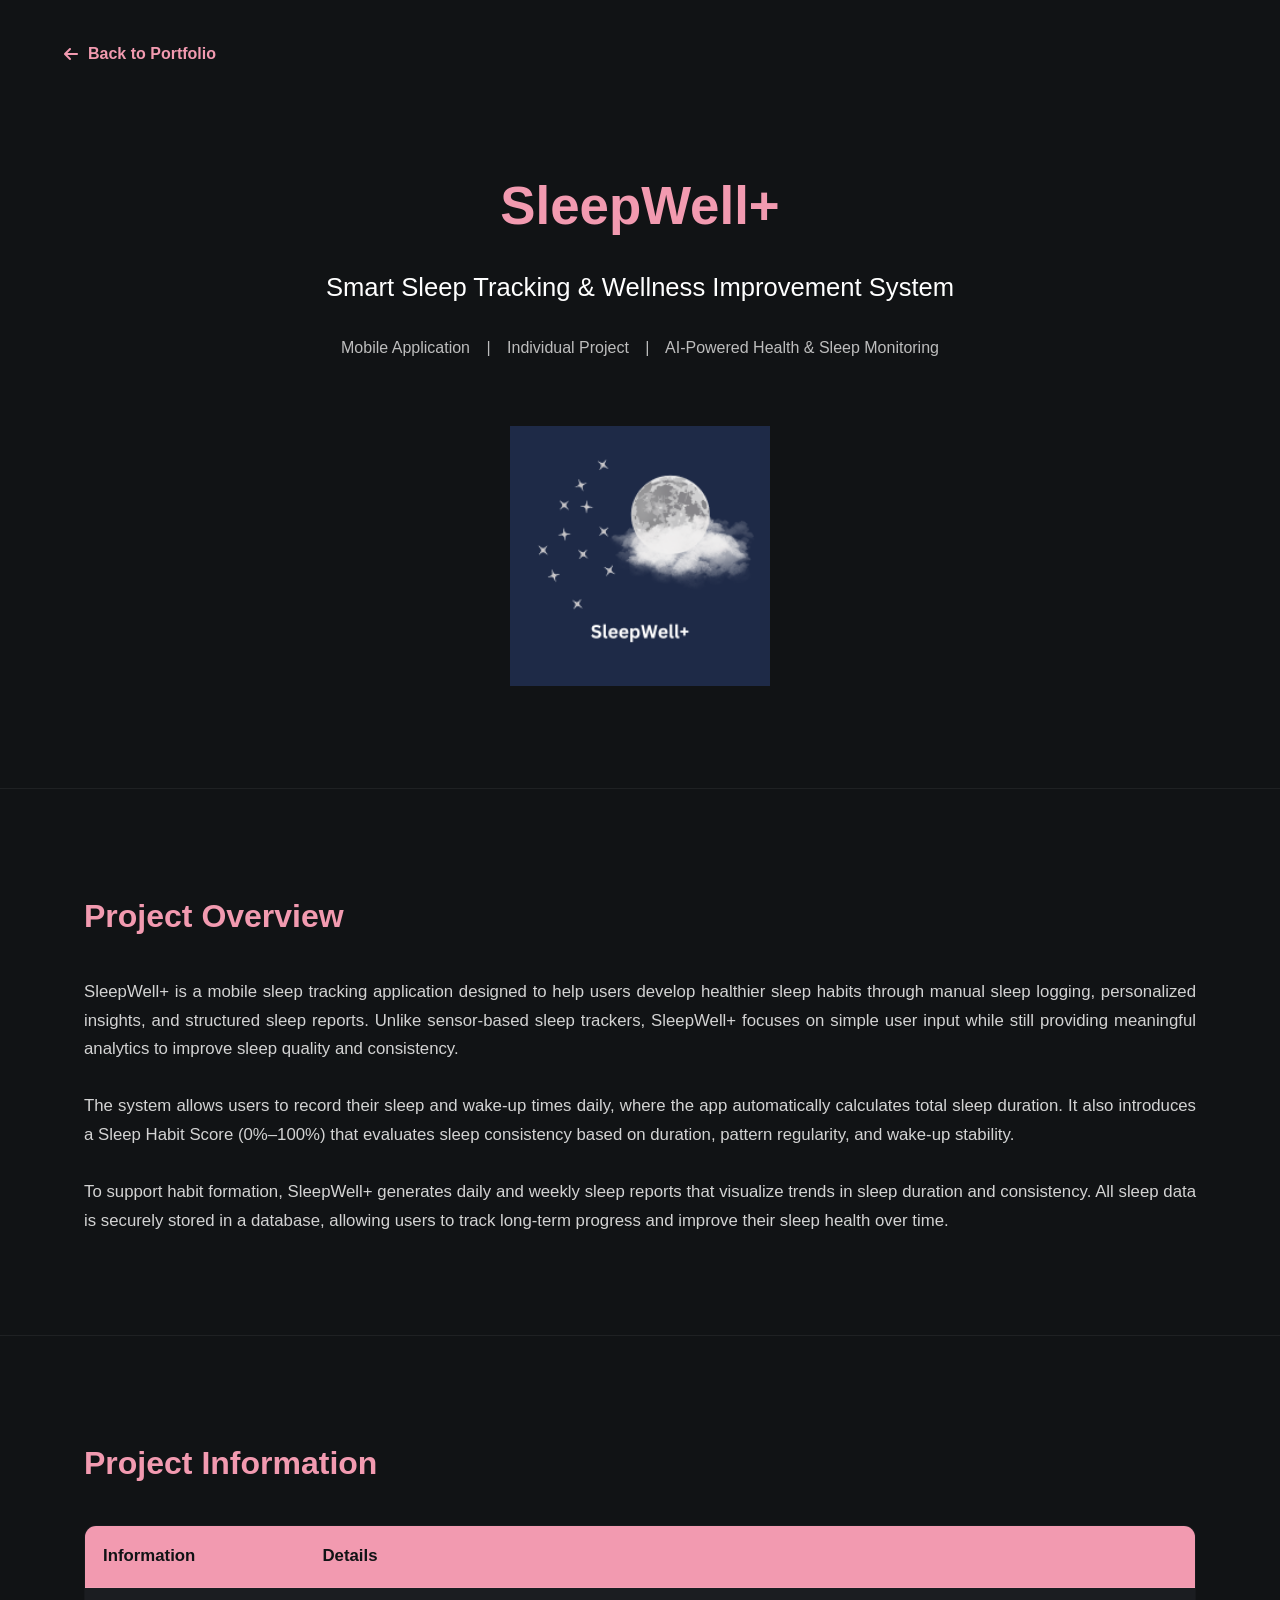
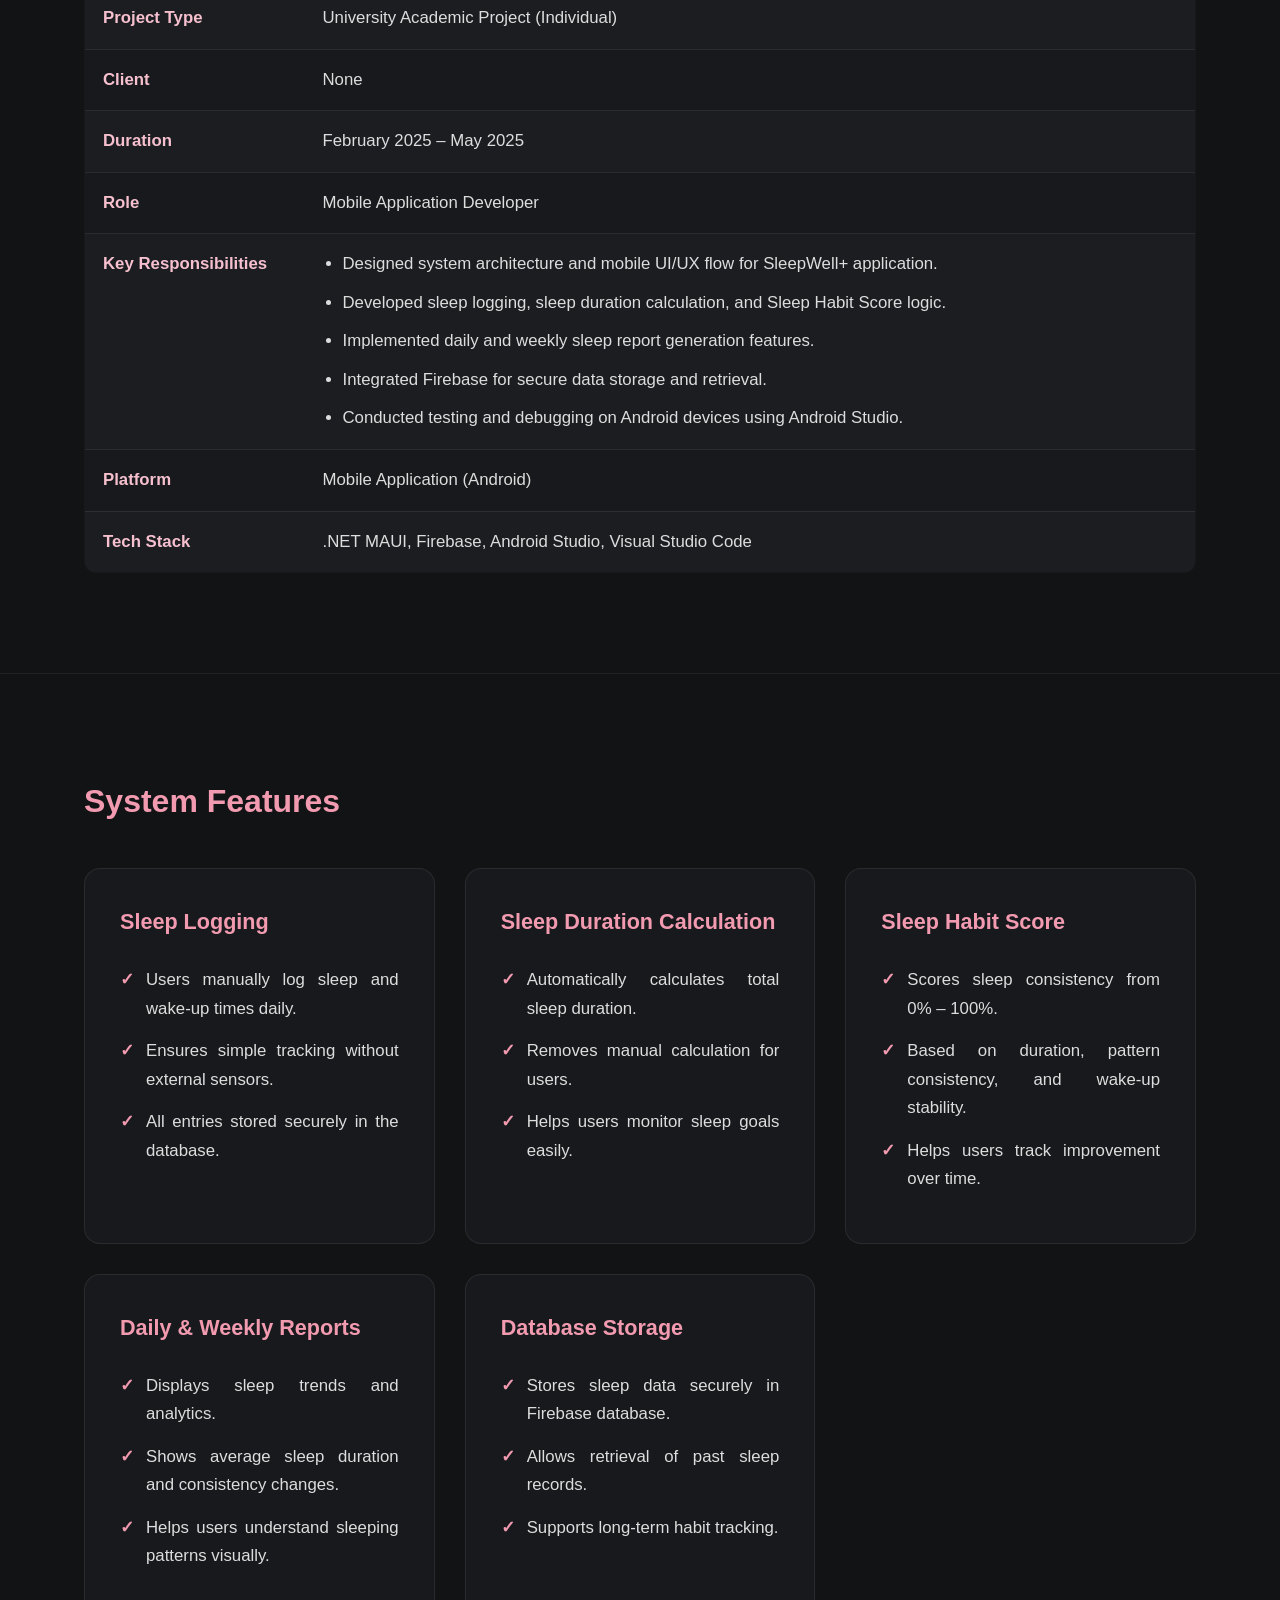
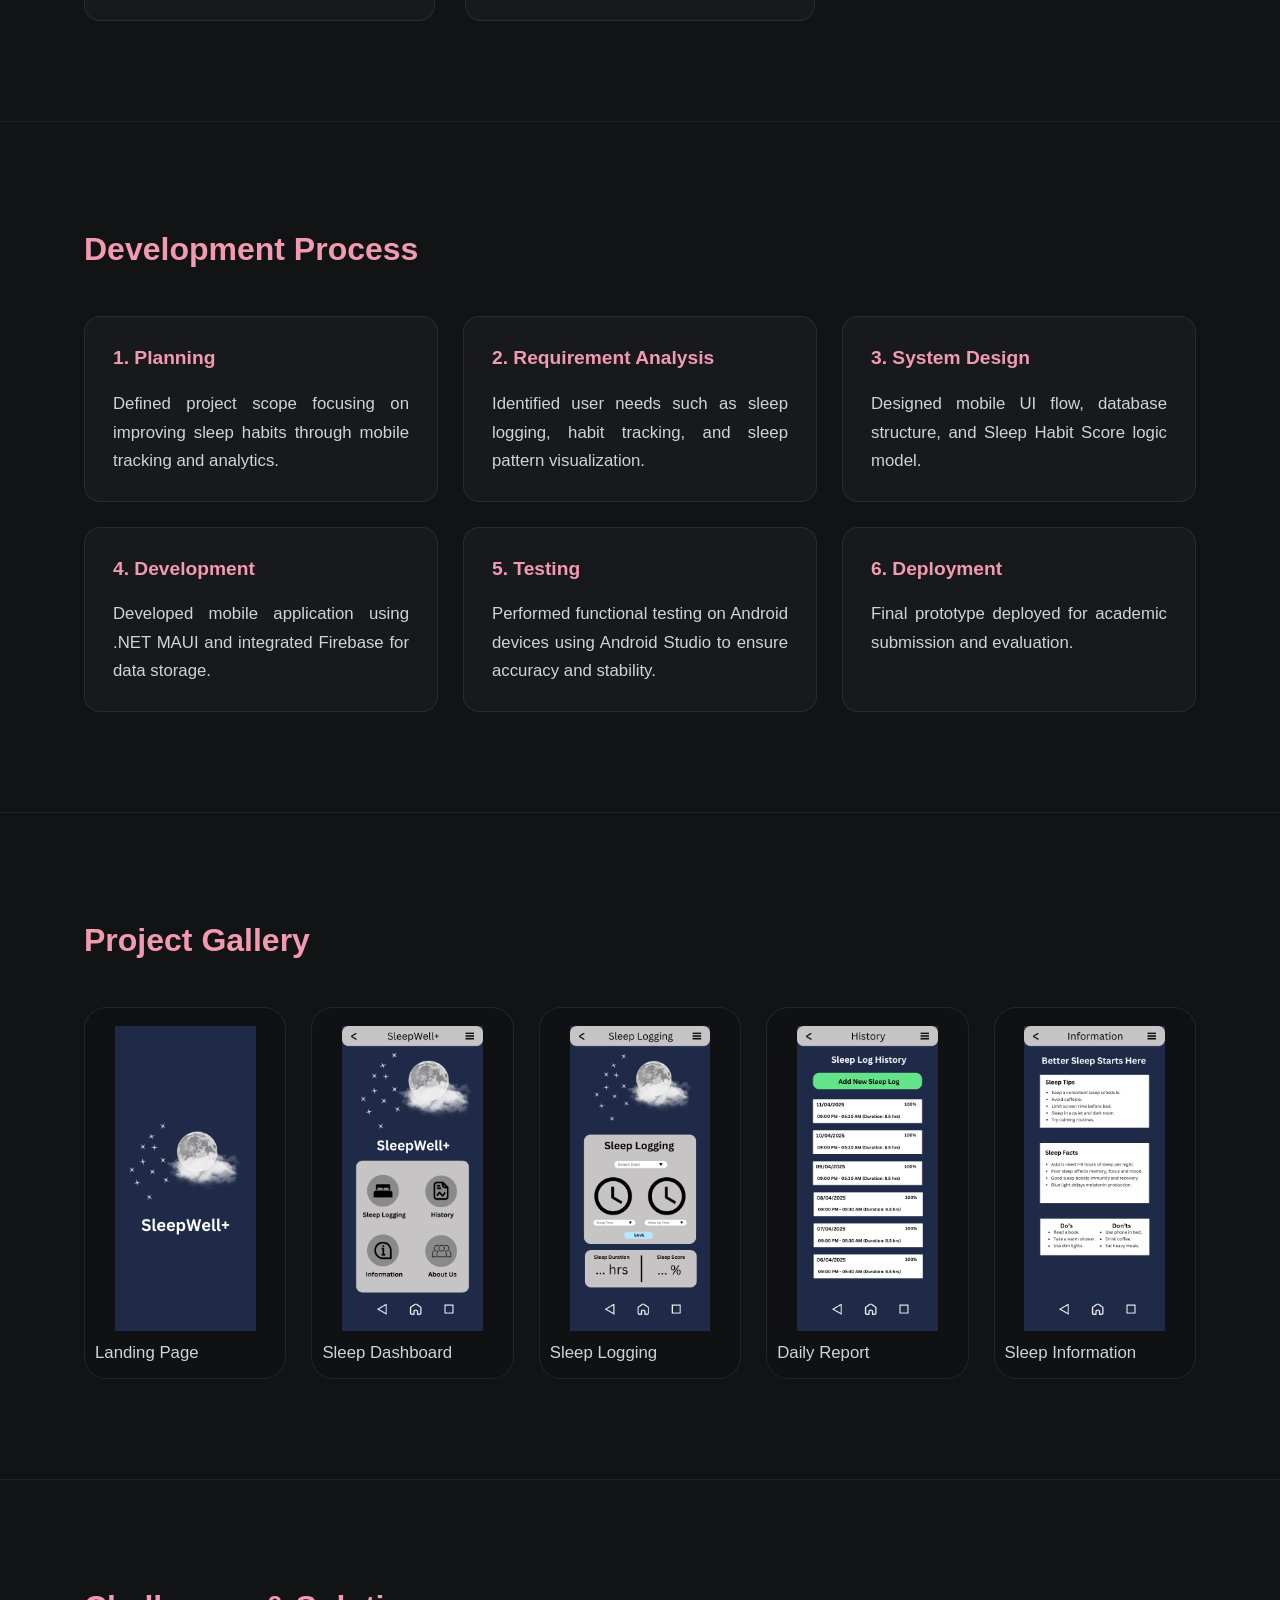
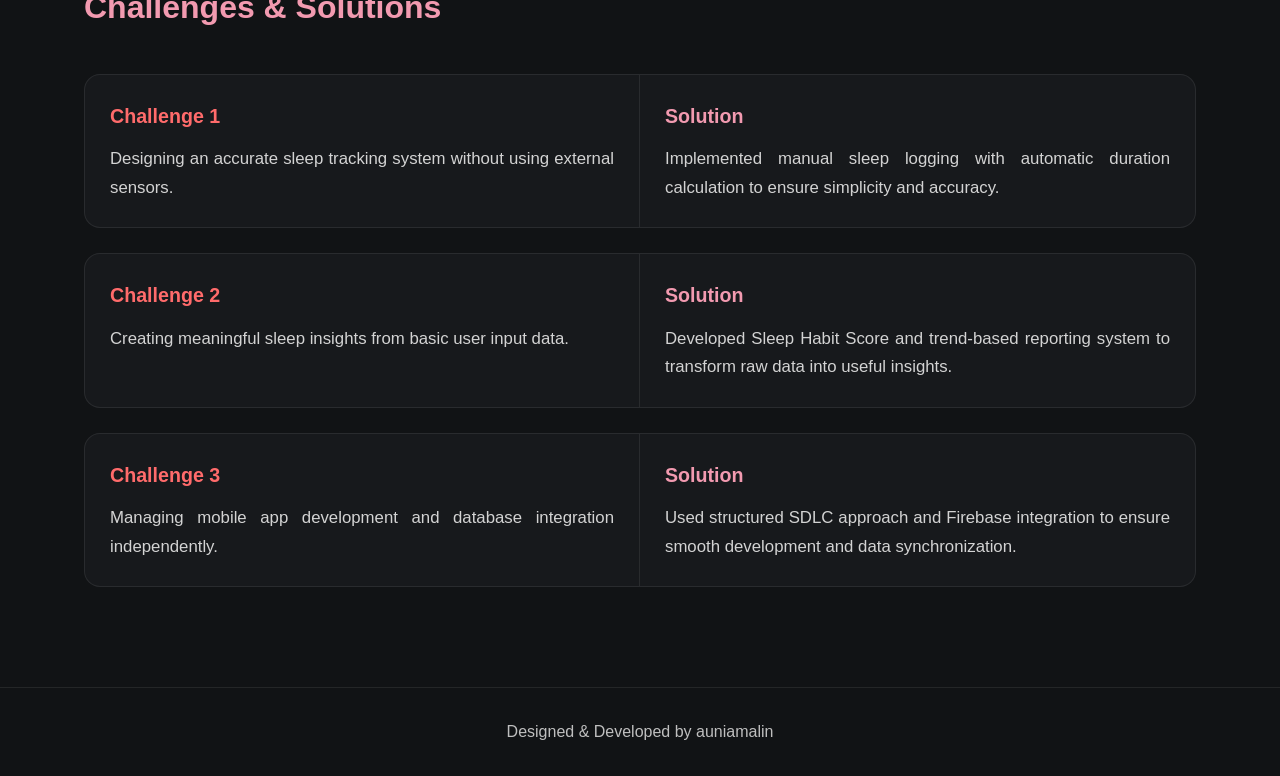
<file: projects/sleepwell.html>
<!DOCTYPE html>
<html lang="en">

    <head>
        <meta charset="UTF-8">
        <meta name="viewport" content="width=device-width, initial-scale=1.0">

        <title>SleepWell+ | Portfolio</title>

        <link rel="stylesheet" href="sleepwell.css">
        <link rel="stylesheet" href="https://cdnjs.cloudflare.com/ajax/libs/font-awesome/6.6.0/css/all.min.css">
        <link rel="icon" href="../assets/images/favicon.ico" type="image/x-icon">
    </head>

    <body>
        <!-- Back Button -->
        <div class="back-wrapper">
            <a href="../index.html" class="back-btn">
                <i class="fa-solid fa-arrow-left"></i>
                Back to Portfolio
            </a>
        </div>

        <!-- Title -->
        <section class="hero">
            <div class="hero-content">
                <h1>SleepWell+</h1>

                <h2>Smart Sleep Tracking & Wellness Improvement System</h2>

                <p class="subtitle">
                    Mobile Application
                    <span>|</span>
                    Individual Project
                    <span>|</span>
                    AI-Powered Health & Sleep Monitoring
                </p>

                <img src="../assets/images/logosleepwell.png" alt="SleepWell+ Logo" class="project-logo">
            </div>
        </section>

        <!-- Overview -->
        <section id="overview" class="section">
            <div class="container">
                <h2>Project Overview</h2>

                <p>
                    SleepWell+ is a mobile sleep tracking application designed to help users develop healthier sleep habits through manual sleep logging, personalized insights, 
                    and structured sleep reports. Unlike sensor-based sleep trackers, SleepWell+ focuses on simple user input while still providing meaningful analytics 
                    to improve sleep quality and consistency.<br><br>

                    The system allows users to record their sleep and wake-up times daily, where the app automatically calculates total sleep duration. 
                    It also introduces a Sleep Habit Score (0%–100%) that evaluates sleep consistency based on duration, pattern regularity, and wake-up stability.<br><br>

                    To support habit formation, SleepWell+ generates daily and weekly sleep reports that visualize trends in sleep duration and consistency. 
                    All sleep data is securely stored in a database, allowing users to track long-term progress and improve their sleep health over time.
                </p>
            </div>
        </section>

        <!-- Project Information -->
        <section id="information" class="section">
            <div class="container">
                <h2>Project Information</h2>

                <div class="project-info-wrapper">
                    <table class="project-info-table">
                        <tr>
                            <th>Information</th>
                            <th>Details</th>
                        </tr>

                        <tr>
                            <td>Project Type</td>
                            <td>University Academic Project (Individual)</td>
                        </tr>

                        <tr>
                            <td>Client</td>
                            <td>None</td>
                        </tr>

                        <tr>
                            <td>Duration</td>
                            <td>February 2025 – May 2025</td>
                        </tr>

                        <tr>
                            <td>Role</td>
                            <td>Mobile Application Developer</td>
                        </tr>

                        <tr>
                            <td>Key Responsibilities</td>
                            <td>
                                <ul class="jobscope-list">
                                    <li>Designed system architecture and mobile UI/UX flow for SleepWell+ application.</li>
                                    <li>Developed sleep logging, sleep duration calculation, and Sleep Habit Score logic.</li>
                                    <li>Implemented daily and weekly sleep report generation features.</li>
                                    <li>Integrated Firebase for secure data storage and retrieval.</li>
                                    <li>Conducted testing and debugging on Android devices using Android Studio.</li>
                                </ul>
                            </td>
                        </tr>

                        <tr>
                            <td>Platform</td>
                            <td>Mobile Application (Android)</td>
                        </tr>

                        <tr>
                            <td>Tech Stack</td>
                            <td>.NET MAUI, Firebase, Android Studio, Visual Studio Code</td>
                        </tr>
                    </table>
                </div>
            </div>
        </section>

        <!-- Features -->
        <section id="features" class="section">
            <div class="container">
                <h2>System Features</h2>

                <div class="feature-grid">
                    <div class="feature-card">
                        <h3>Sleep Logging</h3>
                        <ul>
                            <li>Users manually log sleep and wake-up times daily.</li>
                            <li>Ensures simple tracking without external sensors.</li>
                            <li>All entries stored securely in the database.</li>
                        </ul>
                    </div>

                    <div class="feature-card">
                        <h3>Sleep Duration Calculation</h3>
                        <ul>
                            <li>Automatically calculates total sleep duration.</li>
                            <li>Removes manual calculation for users.</li>
                            <li>Helps users monitor sleep goals easily.</li>
                        </ul>
                    </div>

                    <div class="feature-card">
                        <h3>Sleep Habit Score</h3>
                        <ul>
                            <li>Scores sleep consistency from 0% – 100%.</li>
                            <li>Based on duration, pattern consistency, and wake-up stability.</li>
                            <li>Helps users track improvement over time.</li>
                        </ul>
                    </div>

                    <div class="feature-card">
                        <h3>Daily & Weekly Reports</h3>
                        <ul>
                            <li>Displays sleep trends and analytics.</li>
                            <li>Shows average sleep duration and consistency changes.</li>
                            <li>Helps users understand sleeping patterns visually.</li>
                        </ul>
                    </div>

                    <div class="feature-card">
                        <h3>Database Storage</h3>
                        <ul>
                            <li>Stores sleep data securely in Firebase database.</li>
                            <li>Allows retrieval of past sleep records.</li>
                            <li>Supports long-term habit tracking.</li>
                        </ul>
                    </div>
                </div>
            </div>
        </section>

        <!-- Development -->
        <section id="development" class="section">
            <div class="container">
                <h2>Development Process</h2>

                <div class="sdlc-grid">
                    <div class="sdlc-card">
                        <h3>1. Planning</h3>
                        <p>Defined project scope focusing on improving sleep habits through mobile tracking and analytics.</p>
                    </div>

                    <div class="sdlc-card">
                        <h3>2. Requirement Analysis</h3>
                        <p>Identified user needs such as sleep logging, habit tracking, and sleep pattern visualization.</p>
                    </div>

                    <div class="sdlc-card">
                        <h3>3. System Design</h3>
                        <p>Designed mobile UI flow, database structure, and Sleep Habit Score logic model.</p>
                    </div>

                    <div class="sdlc-card">
                        <h3>4. Development</h3>
                        <p>Developed mobile application using .NET MAUI and integrated Firebase for data storage.</p>
                    </div>

                    <div class="sdlc-card">
                        <h3>5. Testing</h3>
                        <p>Performed functional testing on Android devices using Android Studio to ensure accuracy and stability.</p>
                    </div>

                    <div class="sdlc-card">
                        <h3>6. Deployment</h3>
                        <p>Final prototype deployed for academic submission and evaluation.</p>
                    </div>
                </div>
            </div>
        </section>

        <!-- Gallery -->
        <section id="gallery" class="section">
            <div class="container">
                <h2>Project Gallery</h2>

                <div class="gallery-grid">
                    <!-- Login -->
                    <div class="gallery-item">
                        <img src="../assets/images/projects/sleepwell/landingpage.png" 
                            alt="Landing Page" 
                            onclick="openLightbox(this)">
                        <div class="gallery-overlay">Landing Page</div>
                    </div>

                    <!-- Home Dashboard -->
                    <div class="gallery-item">
                        <img src="../assets/images/projects/sleepwell/dashboard.png" 
                            alt="Sleep Dashboard" 
                            onclick="openLightbox(this)">
                        <div class="gallery-overlay">Sleep Dashboard</div>
                    </div>

                    <!-- Sleep Logging -->
                    <div class="gallery-item">
                        <img src="../assets/images/projects/sleepwell/sleep-log.png" 
                            alt="Sleep Logging Screen" 
                            onclick="openLightbox(this)">
                        <div class="gallery-overlay">Sleep Logging</div>
                    </div>

                    <!-- Daily Report -->
                    <div class="gallery-item">
                        <img src="../assets/images/projects/sleepwell/daily-report.png" 
                            alt="Daily Sleep Report" 
                            onclick="openLightbox(this)">
                        <div class="gallery-overlay">Daily Report</div>
                    </div>

                    <!-- Information -->
                    <div class="gallery-item">
                        <img src="../assets/images/projects/sleepwell/information.png" 
                            alt="Sleep Information Screen" 
                            onclick="openLightbox(this)">
                        <div class="gallery-overlay">Sleep Information</div>
                    </div>
                </div>
            </div>
        </section>

        <!-- Challenges -->
        <section id="challenges" class="section">
            <div class="container">
                <h2>Challenges & Solutions</h2>

                <div class="challenge-grid">
                    <div class="challenge-card">
                        <div class="challenge-box">
                            <h3>Challenge 1</h3>
                            <p>Designing an accurate sleep tracking system without using external sensors.</p>
                        </div>

                        <div class="solution-box">
                            <h3>Solution</h3>
                            <p>Implemented manual sleep logging with automatic duration calculation to ensure simplicity and accuracy.</p>
                        </div>
                    </div>

                    <div class="challenge-card">
                        <div class="challenge-box">
                            <h3>Challenge 2</h3>
                            <p>Creating meaningful sleep insights from basic user input data.</p>
                        </div>

                        <div class="solution-box">
                            <h3>Solution</h3>
                            <p>Developed Sleep Habit Score and trend-based reporting system to transform raw data into useful insights.</p>
                        </div>
                    </div>

                    <div class="challenge-card">
                        <div class="challenge-box">
                            <h3>Challenge 3</h3>
                            <p>Managing mobile app development and database integration independently.</p>
                        </div>

                        <div class="solution-box">
                            <h3>Solution</h3>
                            <p>Used structured SDLC approach and Firebase integration to ensure smooth development and data synchronization.</p>
                        </div>
                    </div>
                </div>
            </div>
        </section>

        <!-- Footer -->
        <footer>
            <p>Designed & Developed by auniamalin</p>
        </footer>

        <!-- LIGHTBOX -->
        <div id="lightbox" class="lightbox" onclick="closeLightbox(event)">
            <span class="close-btn" onclick="closeLightbox(event)">×</span>
            <img id="lightbox-img" alt="Preview">
            <div class="zoom-controls">
                <button onclick="zoomOut(event)">−</button>
                <button onclick="zoomIn(event)">+</button>
            </div>
        </div>

        <script>
            let zoomLevel = 1;

            function openLightbox(img){
                const lightbox = document.getElementById("lightbox");
                const lightboxImg = document.getElementById("lightbox-img");
                lightbox.style.display = "flex";
                lightboxImg.src = img.src;
                zoomLevel = 1;
                lightboxImg.style.transform = "scale(1)";
            }

            // close lightbox
            function closeLightbox(e){
                if(e.target.id === "lightbox" || e.target.classList.contains("close-btn")){
                    document.getElementById("lightbox").style.display = "none";
                }
            }

            // zoom in
            function zoomIn(e){
                e.stopPropagation();
                zoomLevel += 0.2;
                document.getElementById("lightbox-img").style.transform = `scale(${zoomLevel})`;
            }

            // zoom out
            function zoomOut(e){
                e.stopPropagation();
                if(zoomLevel > 0.4){
                    zoomLevel -= 0.2;
                }
                document.getElementById("lightbox-img").style.transform = `scale(${zoomLevel})`;
            }

            // zoom with mouse wheel
            document.addEventListener("wheel", function(e){
                const lightbox = document.getElementById("lightbox");
                if(lightbox.style.display === "flex"){
                    e.preventDefault();
                    if(e.deltaY < 0){
                        zoomIn(e);
                    } else {
                        zoomOut(e);
                    }
                }
            }, { passive: false });
        </script>
    </body>
</html>
</file>
<file: projects/draquascape.css>
*{
    margin:0;
    padding:0;
    box-sizing:border-box;
}

html{
    scroll-behavior:smooth;
}

body{
    font-family:'Inter',sans-serif;
    background:#111315;          
    color:#e9e9e9;
    line-height:1.7;
}

.container{
    width: min(1200px, 90%);
    margin: 0 auto;
    padding: 0 20px;
}

.section{
    padding:100px 0;
    border-top:1px solid rgba(255,255,255,.06);
}

.section h2{
    text-align:left;
    font-size:2rem;
    margin-bottom:35px;
    color:#f29ab0;
}

.section p,
.section div{
    color:#d3d3d3;
    font-size:1.05rem;
    text-align: justify;
}

.back-wrapper{

    width:min(1200px,90%);
    margin:40px auto 0;

}

.back-btn{
    display:inline-flex;
    align-items:center;
    gap:10px;

    text-decoration:none;
    color:#f29ab0;
    font-weight:600;
    transition:.3s;
}

.back-btn:hover{

    color:#b95f74;

}

.hero{
    min-height:80vh;
    display:flex;
    align-items:center;
}

.hero-content{
    width:min(1200px,90%);
    margin:auto;
    text-align:center;
}

.hero h1{
    font-size:3.3rem;
    color:#f29ab0;
    margin-bottom:15px;
}

.hero h2{
    font-size:1.6rem;
    font-weight:500;
    margin-bottom:25px;
    color:#ffffff;
}

.subtitle{
    color:#bdbdbd;
    margin-bottom:40px;
}

.subtitle span{
    margin:0 12px;
}

.project-logo{
    width:260px;
    margin-top:25px;
}

/* =========================
   PROJECT INFORMATION
========================= */

.project-info-wrapper{
    overflow-x:auto;
}

.project-info-table{
    width:100%;
    border-collapse:collapse;
    background:#17191c;
    border-radius:12px;
    overflow:hidden;
    border:1px solid rgba(255,255,255,.08);
}

.project-info-table th{
    background:#f29ab0;
    color:#111315;
    padding:16px 18px;
    text-align:left;
    font-weight:700;
}

.project-info-table td{
    padding:16px 18px;
    border-top:1px solid rgba(255,255,255,.08);
    vertical-align:top;
}

.project-info-table tr:nth-child(even){
    background:#1b1d21;
}

.project-info-table td:first-child{
    width:220px;
    font-weight:600;
    color:#f7c0cf;
}

.project-info-table td:nth-child(2){
    color:#dddddd;
}

.jobscope-list{
    margin:0;
    padding-left:20px;
}

.jobscope-list li{
    margin-bottom:10px;
    line-height:1.7;
}

.jobscope-list li:last-child{
    margin-bottom:0;
}

/* Responsive */
@media (max-width:900px){
    .project-info-table{
        min-width:900px;
    }
}

/* =========================
   SYSTEM FEATURES
========================= */

.feature-grid{
    display:grid;
    grid-template-columns:repeat(auto-fit,minmax(350px,1fr));
    gap:30px;
    margin-top:40px;

}

.feature-card{
    background:#17191c;
    border:1px solid rgba(255,255,255,.08);
    border-radius:16px;
    padding:35px;
    transition:.3s;
}

.feature-card:hover{
    transform:translateY(-5px);
    border-color:#f29ab0;
}

.feature-card h3{
    color:#f29ab0;
    margin-bottom:25px;
    font-size:1.35rem;
}

.feature-card ul{
    list-style:none;
    padding:0;
    margin:0;
}

.feature-card li{
    margin-bottom:14px;
    color:#dddddd;
    display:flex;
    align-items:flex-start;
}

.feature-card li::before{
    content:"✓";
    color:#f29ab0;
    font-weight:bold;
    margin-right:12px;
}

/* =========================
   SDLC DEVELOPMENT PROCESS
========================= */

.sdlc-grid{
    display:grid;
    grid-template-columns:repeat(auto-fit,minmax(320px,1fr));
    gap:25px;
    margin-top:40px;
}

.sdlc-card{
    background:#17191c;
    border:1px solid rgba(255,255,255,.08);
    border-radius:16px;
    padding:25px 28px;
    transition:.3s;
    position:relative;
}

.sdlc-card:hover{
    transform:translateY(-6px);
    border-color:#f29ab0;
}

.sdlc-card h3{
    color:#f29ab0;
    margin-bottom:15px;
    font-size:1.2rem;
}

.sdlc-card p{
    color:#d3d3d3;
    line-height:1.7;
}

.sdlc-card ul{
    list-style:none;
    padding:0;
    margin:0;
}

.sdlc-card li{
    margin-bottom:12px;
    color:#d3d3d3;
    display:flex;
    align-items:flex-start;
}

.sdlc-card li::before{
    content:"▹";
    color:#f29ab0;
    margin-right:10px;
}

.sdlc-card li:last-child{
    margin-bottom:0;
}

/* =========================
   PROJECT GALLERY
========================= */

.gallery-grid{
    display:grid;
    grid-template-columns:repeat(auto-fit,minmax(280px,1fr));
    gap:20px;
    margin-top:40px;
}

.gallery-item{
    position:relative;
    border-radius:14px;
    overflow:hidden;
    border:1px solid rgba(255,255,255,.08);
    background:#17191c;
    cursor:pointer;
    transition:.3s;
}

.gallery-item img{
    width:100%;
    height:200px;
    object-fit:cover;
    display:block;
    transition:.4s ease;
}

/* hover zoom effect */
.gallery-item:hover img{
    transform:scale(1.08);
}

/* overlay label */
.gallery-overlay{
    position:absolute;
    bottom:0;
    left:0;
    right:0;
    padding:12px 15px;
    background:linear-gradient(to top, rgba(0,0,0,.85), transparent);
    color:#fff;
    font-weight:500;
    font-size:.95rem;
}

/* subtle hover effect */
.gallery-item:hover{
    border-color:#f29ab0;
    transform:translateY(-4px);
}

/* =========================
   LIGHTBOX
========================= */

.lightbox{
    position:fixed;
    top:0;
    left:0;
    width:100%;
    height:100%;
    background:rgba(0,0,0,.92);
    display:none;
    justify-content:center;
    align-items:center;
    flex-direction:column;
    z-index:9999;
}

.lightbox img{
    max-width:90%;
    max-height:80%;
    border-radius:10px;
    transition:transform .2s ease;
    cursor:grab;
}

/* Close button */
.close-btn{
    position:absolute;
    top:20px;
    right:30px;
    font-size:40px;
    color:#fff;
    cursor:pointer;
    transition:.3s;
}

.close-btn:hover{
    color:#f29ab0;
}

/* Zoom buttons */
.zoom-controls{
    margin-top:15px;
}

.zoom-controls button{
    background:#f29ab0;
    border:none;
    padding:10px 14px;
    margin:0 5px;
    font-size:18px;
    cursor:pointer;
    border-radius:6px;
    font-weight:bold;
    color:#111;
}

.zoom-controls button:hover{
    background:#ffb3c6;
}

/* =========================
   CHALLENGES & SOLUTIONS
========================= */

.challenge-grid{
    display:grid;
    grid-template-columns:1fr;
    gap:25px;
    margin-top:40px;
}

.challenge-card{
    display:grid;
    grid-template-columns:1fr 1fr;
    gap:0;
    background:#17191c;
    border:1px solid rgba(255,255,255,.08);
    border-radius:16px;
    overflow:hidden;
    transition:.3s;
}

.challenge-card:hover{
    transform:translateY(-5px);
    border-color:#f29ab0;
}

/* LEFT SIDE */
.challenge-box{
    padding:25px;
    border-right:1px solid rgba(255,255,255,.08);
}

.challenge-box h3{
    color:#ff6b6b;
    margin-bottom:12px;
}

.challenge-box p{
    color:#d3d3d3;
    line-height:1.7;
}

/* RIGHT SIDE */
.solution-box{
    padding:25px;
}

.solution-box h3{
    color:#f29ab0;
    margin-bottom:12px;
}

.solution-box p{
    color:#d3d3d3;
    line-height:1.7;
}

/* RESPONSIVE */
@media (max-width: 768px){
    .challenge-card{
        grid-template-columns:1fr;
    }

    .challenge-box{
        border-right:none;
        border-bottom:1px solid rgba(255,255,255,.08);
    }
}

/* =========================
   FOOTER
========================= */
footer{
    margin-top:auto;
    padding:30px;
    text-align:center;
    border-top:1px solid rgba(255,255,255,.08);
}

footer p{
    color:#bfbfbf;
    margin:0;
}
</file>
<file: projects/rgms.css>
*{
    margin:0;
    padding:0;
    box-sizing:border-box;
}

html{
    scroll-behavior:smooth;
}

body{
    font-family:'Inter',sans-serif;
    background:#111315;          
    color:#e9e9e9;
    line-height:1.7;
}

.container{
    width: min(1200px, 90%);
    margin: 0 auto;
    padding: 0 20px;
}

.section{
    padding:100px 0;
    border-top:1px solid rgba(255,255,255,.06);
}

.section h2{
    text-align:left;
    font-size:2rem;
    margin-bottom:35px;
    color:#f29ab0;
}

.section p,
.section div{
    color:#d3d3d3;
    font-size:1.05rem;
    text-align: justify;
}

.back-wrapper{

    width:min(1200px,90%);
    margin:40px auto 0;

}

.back-btn{
    display:inline-flex;
    align-items:center;
    gap:10px;

    text-decoration:none;
    color:#f29ab0;
    font-weight:600;
    transition:.3s;
}

.back-btn:hover{

    color:#b95f74;

}

.hero{
    min-height:80vh;
    display:flex;
    align-items:center;
}

.hero-content{
    width:min(1200px,90%);
    margin:auto;
    text-align:center;
}

.hero h1{
    font-size:3.3rem;
    color:#f29ab0;
    margin-bottom:15px;
}

.hero h2{
    font-size:1.6rem;
    font-weight:500;
    margin-bottom:25px;
    color:#ffffff;
}

.subtitle{
    color:#bdbdbd;
    margin-bottom:40px;
}

.subtitle span{
    margin:0 12px;
}

.project-logo{
    width:350px;
    margin-top:20px;
}

/* =========================
   PROJECT INFORMATION
========================= */

.project-info-wrapper{
    overflow-x:auto;
}

.project-info-table{
    width:100%;
    border-collapse:collapse;
    background:#17191c;
    border-radius:12px;
    overflow:hidden;
    border:1px solid rgba(255,255,255,.08);
}

.project-info-table th{
    background:#f29ab0;
    color:#111315;
    padding:16px 18px;
    text-align:left;
    font-weight:700;
}

.project-info-table td{
    padding:16px 18px;
    border-top:1px solid rgba(255,255,255,.08);
    vertical-align:top;
}

.project-info-table tr:nth-child(even){
    background:#1b1d21;
}

.project-info-table td:first-child{
    width:220px;
    font-weight:600;
    color:#f7c0cf;
}

.project-info-table td:nth-child(2){
    color:#dddddd;
}

.jobscope-list{
    margin:0;
    padding-left:20px;
}

.jobscope-list li{
    margin-bottom:10px;
    line-height:1.7;
}

.jobscope-list li:last-child{
    margin-bottom:0;
}

/* Responsive */
@media (max-width:900px){
    .project-info-table{
        min-width:900px;
    }
}

/* =========================
   SYSTEM FEATURES
========================= */

.feature-grid{
    display:grid;
    grid-template-columns:repeat(auto-fit,minmax(350px,1fr));
    gap:30px;
    margin-top:40px;

}

.feature-card{
    background:#17191c;
    border:1px solid rgba(255,255,255,.08);
    border-radius:16px;
    padding:35px;
    transition:.3s;
}

.feature-card:hover{
    transform:translateY(-5px);
    border-color:#f29ab0;
}

.feature-card h3{
    color:#f29ab0;
    margin-bottom:25px;
    font-size:1.35rem;
}

.feature-card ul{
    list-style:none;
    padding:0;
    margin:0;
}

.feature-card li{
    margin-bottom:14px;
    color:#dddddd;
    display:flex;
    align-items:flex-start;
}

.feature-card li::before{
    content:"✓";
    color:#f29ab0;
    font-weight:bold;
    margin-right:12px;
}

/* =========================
   SDLC DEVELOPMENT PROCESS
========================= */

.sdlc-grid{
    display:grid;
    grid-template-columns:repeat(auto-fit,minmax(320px,1fr));
    gap:25px;
    margin-top:40px;
}

.sdlc-card{
    background:#17191c;
    border:1px solid rgba(255,255,255,.08);
    border-radius:16px;
    padding:25px 28px;
    transition:.3s;
    position:relative;
}

.sdlc-card:hover{
    transform:translateY(-6px);
    border-color:#f29ab0;
}

.sdlc-card h3{
    color:#f29ab0;
    margin-bottom:15px;
    font-size:1.2rem;
}

.sdlc-card p{
    color:#d3d3d3;
    line-height:1.7;
}

.sdlc-card ul{
    list-style:none;
    padding:0;
    margin:0;
}

.sdlc-card li{
    margin-bottom:12px;
    color:#d3d3d3;
    display:flex;
    align-items:flex-start;
}

.sdlc-card li::before{
    content:"▹";
    color:#f29ab0;
    margin-right:10px;
}

.sdlc-card li:last-child{
    margin-bottom:0;
}

/* =========================
   PROJECT GALLERY
========================= */

.gallery-grid{
    display:grid;
    grid-template-columns:repeat(auto-fit,minmax(280px,1fr));
    gap:20px;
    margin-top:40px;
}

.gallery-item{
    position:relative;
    border-radius:14px;
    overflow:hidden;
    border:1px solid rgba(255,255,255,.08);
    background:#17191c;
    cursor:pointer;
    transition:.3s;
}

.gallery-item img{
    width:100%;
    height:200px;
    object-fit:cover;
    display:block;
    transition:.4s ease;
}

/* hover zoom effect */
.gallery-item:hover img{
    transform:scale(1.08);
}

/* overlay label */
.gallery-overlay{
    position:absolute;
    bottom:0;
    left:0;
    right:0;
    padding:12px 15px;
    background:linear-gradient(to top, rgba(0,0,0,.85), transparent);
    color:#fff;
    font-weight:500;
    font-size:.95rem;
}

/* subtle hover effect */
.gallery-item:hover{
    border-color:#f29ab0;
    transform:translateY(-4px);
}

/* =========================
   LIGHTBOX
========================= */

.lightbox{
    position:fixed;
    top:0;
    left:0;
    width:100%;
    height:100%;
    background:rgba(0,0,0,.92);
    display:none;
    justify-content:center;
    align-items:center;
    flex-direction:column;
    z-index:9999;
}

.lightbox img{
    max-width:90%;
    max-height:80%;
    border-radius:10px;
    transition:transform .2s ease;
    cursor:grab;
}

/* Close button */
.close-btn{
    position:absolute;
    top:20px;
    right:30px;
    font-size:40px;
    color:#fff;
    cursor:pointer;
    transition:.3s;
}

.close-btn:hover{
    color:#f29ab0;
}

/* Zoom buttons */
.zoom-controls{
    margin-top:15px;
}

.zoom-controls button{
    background:#f29ab0;
    border:none;
    padding:10px 14px;
    margin:0 5px;
    font-size:18px;
    cursor:pointer;
    border-radius:6px;
    font-weight:bold;
    color:#111;
}

.zoom-controls button:hover{
    background:#ffb3c6;
}

/* =========================
   CHALLENGES & SOLUTIONS
========================= */

.challenge-grid{
    display:grid;
    grid-template-columns:1fr;
    gap:25px;
    margin-top:40px;
}

.challenge-card{
    display:grid;
    grid-template-columns:1fr 1fr;
    gap:0;
    background:#17191c;
    border:1px solid rgba(255,255,255,.08);
    border-radius:16px;
    overflow:hidden;
    transition:.3s;
}

.challenge-card:hover{
    transform:translateY(-5px);
    border-color:#f29ab0;
}

/* LEFT SIDE */
.challenge-box{
    padding:25px;
    border-right:1px solid rgba(255,255,255,.08);
}

.challenge-box h3{
    color:#ff6b6b;
    margin-bottom:12px;
}

.challenge-box p{
    color:#d3d3d3;
    line-height:1.7;
}

/* RIGHT SIDE */
.solution-box{
    padding:25px;
}

.solution-box h3{
    color:#f29ab0;
    margin-bottom:12px;
}

.solution-box p{
    color:#d3d3d3;
    line-height:1.7;
}

/* RESPONSIVE */
@media (max-width: 768px){
    .challenge-card{
        grid-template-columns:1fr;
    }

    .challenge-box{
        border-right:none;
        border-bottom:1px solid rgba(255,255,255,.08);
    }
}

/* =========================
   FOOTER
========================= */
footer{
    margin-top:auto;
    padding:30px;
    text-align:center;
    border-top:1px solid rgba(255,255,255,.08);
}

footer p{
    color:#bfbfbf;
    margin:0;
}
</file>
<file: projects/sleepwell.css>
*{
    margin:0;
    padding:0;
    box-sizing:border-box;
}

html{
    scroll-behavior:smooth;
}

body{
    font-family:'Inter',sans-serif;
    background:#111315;          
    color:#e9e9e9;
    line-height:1.7;
}

.container{
    width: min(1200px, 90%);
    margin: 0 auto;
    padding: 0 20px;
}

.section{
    padding:100px 0;
    border-top:1px solid rgba(255,255,255,.06);
}

.section h2{
    text-align:left;
    font-size:2rem;
    margin-bottom:35px;
    color:#f29ab0;
}

.section p,
.section div{
    color:#d3d3d3;
    font-size:1.05rem;
    text-align: justify;
}

.back-wrapper{

    width:min(1200px,90%);
    margin:40px auto 0;

}

.back-btn{
    display:inline-flex;
    align-items:center;
    gap:10px;

    text-decoration:none;
    color:#f29ab0;
    font-weight:600;
    transition:.3s;
}

.back-btn:hover{

    color:#b95f74;

}

.hero{
    min-height:80vh;
    display:flex;
    align-items:center;
}

.hero-content{
    width:min(1200px,90%);
    margin:auto;
    text-align:center;
}

.hero h1{
    font-size:3.3rem;
    color:#f29ab0;
    margin-bottom:15px;
}

.hero h2{
    font-size:1.6rem;
    font-weight:500;
    margin-bottom:25px;
    color:#ffffff;
}

.subtitle{
    color:#bdbdbd;
    margin-bottom:40px;
}

.subtitle span{
    margin:0 12px;
}

.project-logo{
    width:260px;
    margin-top:25px;
}

/* =========================
   PROJECT INFORMATION
========================= */

.project-info-wrapper{
    overflow-x:auto;
}

.project-info-table{
    width:100%;
    border-collapse:collapse;
    background:#17191c;
    border-radius:12px;
    overflow:hidden;
    border:1px solid rgba(255,255,255,.08);
}

.project-info-table th{
    background:#f29ab0;
    color:#111315;
    padding:16px 18px;
    text-align:left;
    font-weight:700;
}

.project-info-table td{
    padding:16px 18px;
    border-top:1px solid rgba(255,255,255,.08);
    vertical-align:top;
}

.project-info-table tr:nth-child(even){
    background:#1b1d21;
}

.project-info-table td:first-child{
    width:220px;
    font-weight:600;
    color:#f7c0cf;
}

.project-info-table td:nth-child(2){
    color:#dddddd;
}

.jobscope-list{
    margin:0;
    padding-left:20px;
}

.jobscope-list li{
    margin-bottom:10px;
    line-height:1.7;
}

.jobscope-list li:last-child{
    margin-bottom:0;
}

/* Responsive */
@media (max-width:900px){
    .project-info-table{
        min-width:900px;
    }
}

/* =========================
   SYSTEM FEATURES
========================= */

.feature-grid{
    display:grid;
    grid-template-columns:repeat(auto-fit,minmax(350px,1fr));
    gap:30px;
    margin-top:40px;

}

.feature-card{
    background:#17191c;
    border:1px solid rgba(255,255,255,.08);
    border-radius:16px;
    padding:35px;
    transition:.3s;
}

.feature-card:hover{
    transform:translateY(-5px);
    border-color:#f29ab0;
}

.feature-card h3{
    color:#f29ab0;
    margin-bottom:25px;
    font-size:1.35rem;
}

.feature-card ul{
    list-style:none;
    padding:0;
    margin:0;
}

.feature-card li{
    margin-bottom:14px;
    color:#dddddd;
    display:flex;
    align-items:flex-start;
}

.feature-card li::before{
    content:"✓";
    color:#f29ab0;
    font-weight:bold;
    margin-right:12px;
}

/* =========================
   SDLC DEVELOPMENT PROCESS
========================= */

.sdlc-grid{
    display:grid;
    grid-template-columns:repeat(auto-fit,minmax(320px,1fr));
    gap:25px;
    margin-top:40px;
}

.sdlc-card{
    background:#17191c;
    border:1px solid rgba(255,255,255,.08);
    border-radius:16px;
    padding:25px 28px;
    transition:.3s;
    position:relative;
}

.sdlc-card:hover{
    transform:translateY(-6px);
    border-color:#f29ab0;
}

.sdlc-card h3{
    color:#f29ab0;
    margin-bottom:15px;
    font-size:1.2rem;
}

.sdlc-card p{
    color:#d3d3d3;
    line-height:1.7;
}

.sdlc-card ul{
    list-style:none;
    padding:0;
    margin:0;
}

.sdlc-card li{
    margin-bottom:12px;
    color:#d3d3d3;
    display:flex;
    align-items:flex-start;
}

.sdlc-card li::before{
    content:"▹";
    color:#f29ab0;
    margin-right:10px;
}

.sdlc-card li:last-child{
    margin-bottom:0;
}

/* =========================
   PROJECT GALLERY
========================= */

.gallery-grid{
    display:grid;
    grid-template-columns:repeat(auto-fit, minmax(160px, 1fr));
    gap:25px;
    margin-top:40px;
    align-items:start;
}

.gallery-item{
    position:relative;
    border-radius:22px;
    overflow:hidden;
    border:1px solid rgba(255,255,255,.08);
    background:#0f1113;

    padding:10px;

    cursor:pointer;
    transition:.3s;
}

/* 👇 MOBILE SCREEN FORMAT FIX */
.gallery-item img{
    width:100%;
    
    /* better real phone ratio */
    aspect-ratio: 9 / 16;

    object-fit: contain;   /* IMPORTANT CHANGE */
    background:#0f1113;

    display:block;
    padding:8px;
    border-radius:14px;

    transition:.4s ease;
}

/* hover zoom effect (keep same) */
.gallery-item:hover img{
    transform:scale(1.05);
}

.gallery-item:hover{
    transform:translateY(-4px);
    border-color:#f29ab0;
}

/* =========================
   LIGHTBOX
========================= */

.lightbox{
    position:fixed;
    top:0;
    left:0;
    width:100%;
    height:100%;
    background:rgba(0,0,0,.92);
    display:none;
    justify-content:center;
    align-items:center;
    flex-direction:column;
    z-index:9999;
}

.lightbox img{
    max-width:90%;
    max-height:80%;
    border-radius:10px;
    transition:transform .2s ease;
    cursor:grab;
}

/* Close button */
.close-btn{
    position:absolute;
    top:20px;
    right:30px;
    font-size:40px;
    color:#fff;
    cursor:pointer;
    transition:.3s;
}

.close-btn:hover{
    color:#f29ab0;
}

/* Zoom buttons */
.zoom-controls{
    margin-top:15px;
}

.zoom-controls button{
    background:#f29ab0;
    border:none;
    padding:10px 14px;
    margin:0 5px;
    font-size:18px;
    cursor:pointer;
    border-radius:6px;
    font-weight:bold;
    color:#111;
}

.zoom-controls button:hover{
    background:#ffb3c6;
}

/* =========================
   CHALLENGES & SOLUTIONS
========================= */

.challenge-grid{
    display:grid;
    grid-template-columns:1fr;
    gap:25px;
    margin-top:40px;
}

.challenge-card{
    display:grid;
    grid-template-columns:1fr 1fr;
    gap:0;
    background:#17191c;
    border:1px solid rgba(255,255,255,.08);
    border-radius:16px;
    overflow:hidden;
    transition:.3s;
}

.challenge-card:hover{
    transform:translateY(-5px);
    border-color:#f29ab0;
}

/* LEFT SIDE */
.challenge-box{
    padding:25px;
    border-right:1px solid rgba(255,255,255,.08);
}

.challenge-box h3{
    color:#ff6b6b;
    margin-bottom:12px;
}

.challenge-box p{
    color:#d3d3d3;
    line-height:1.7;
}

/* RIGHT SIDE */
.solution-box{
    padding:25px;
}

.solution-box h3{
    color:#f29ab0;
    margin-bottom:12px;
}

.solution-box p{
    color:#d3d3d3;
    line-height:1.7;
}

/* RESPONSIVE */
@media (max-width: 768px){
    .challenge-card{
        grid-template-columns:1fr;
    }

    .challenge-box{
        border-right:none;
        border-bottom:1px solid rgba(255,255,255,.08);
    }
}

/* =========================
   FOOTER
========================= */
footer{
    margin-top:auto;
    padding:30px;
    text-align:center;
    border-top:1px solid rgba(255,255,255,.08);
}

footer p{
    color:#bfbfbf;
    margin:0;
}
</file>
